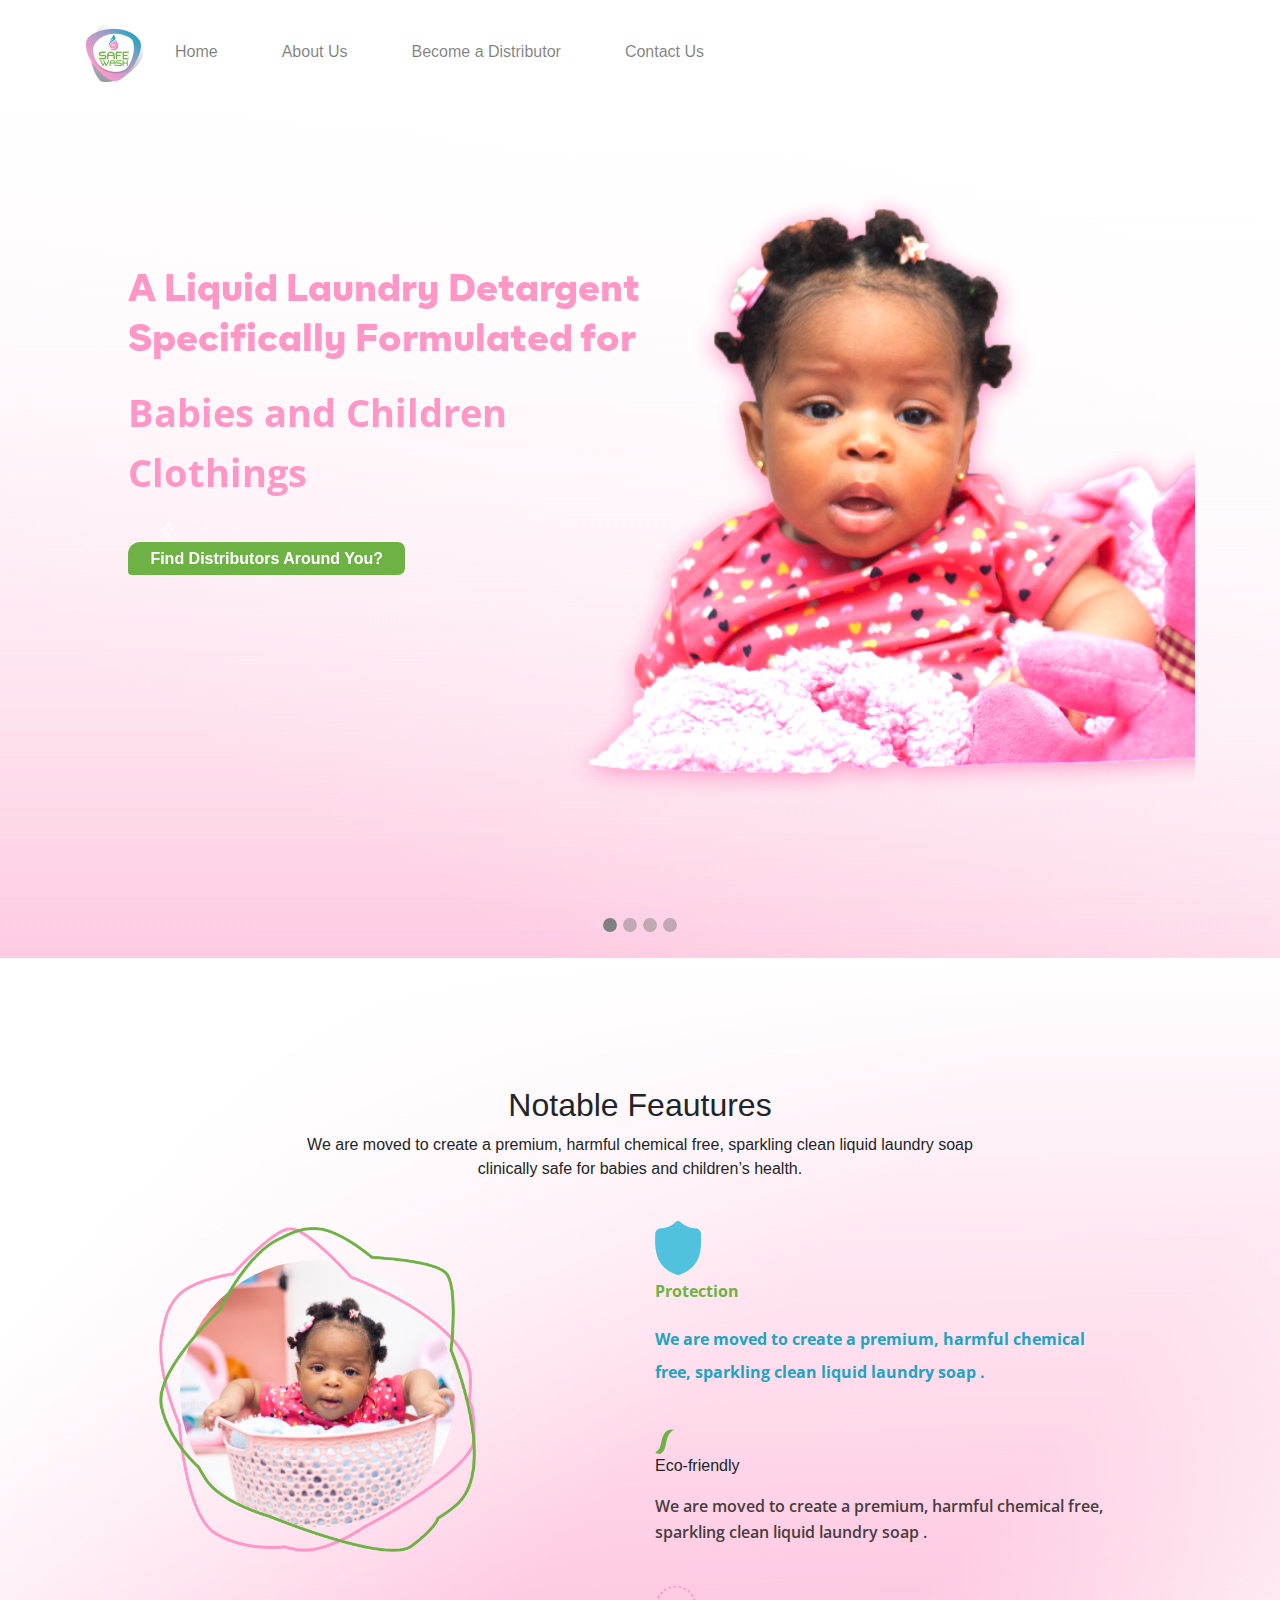
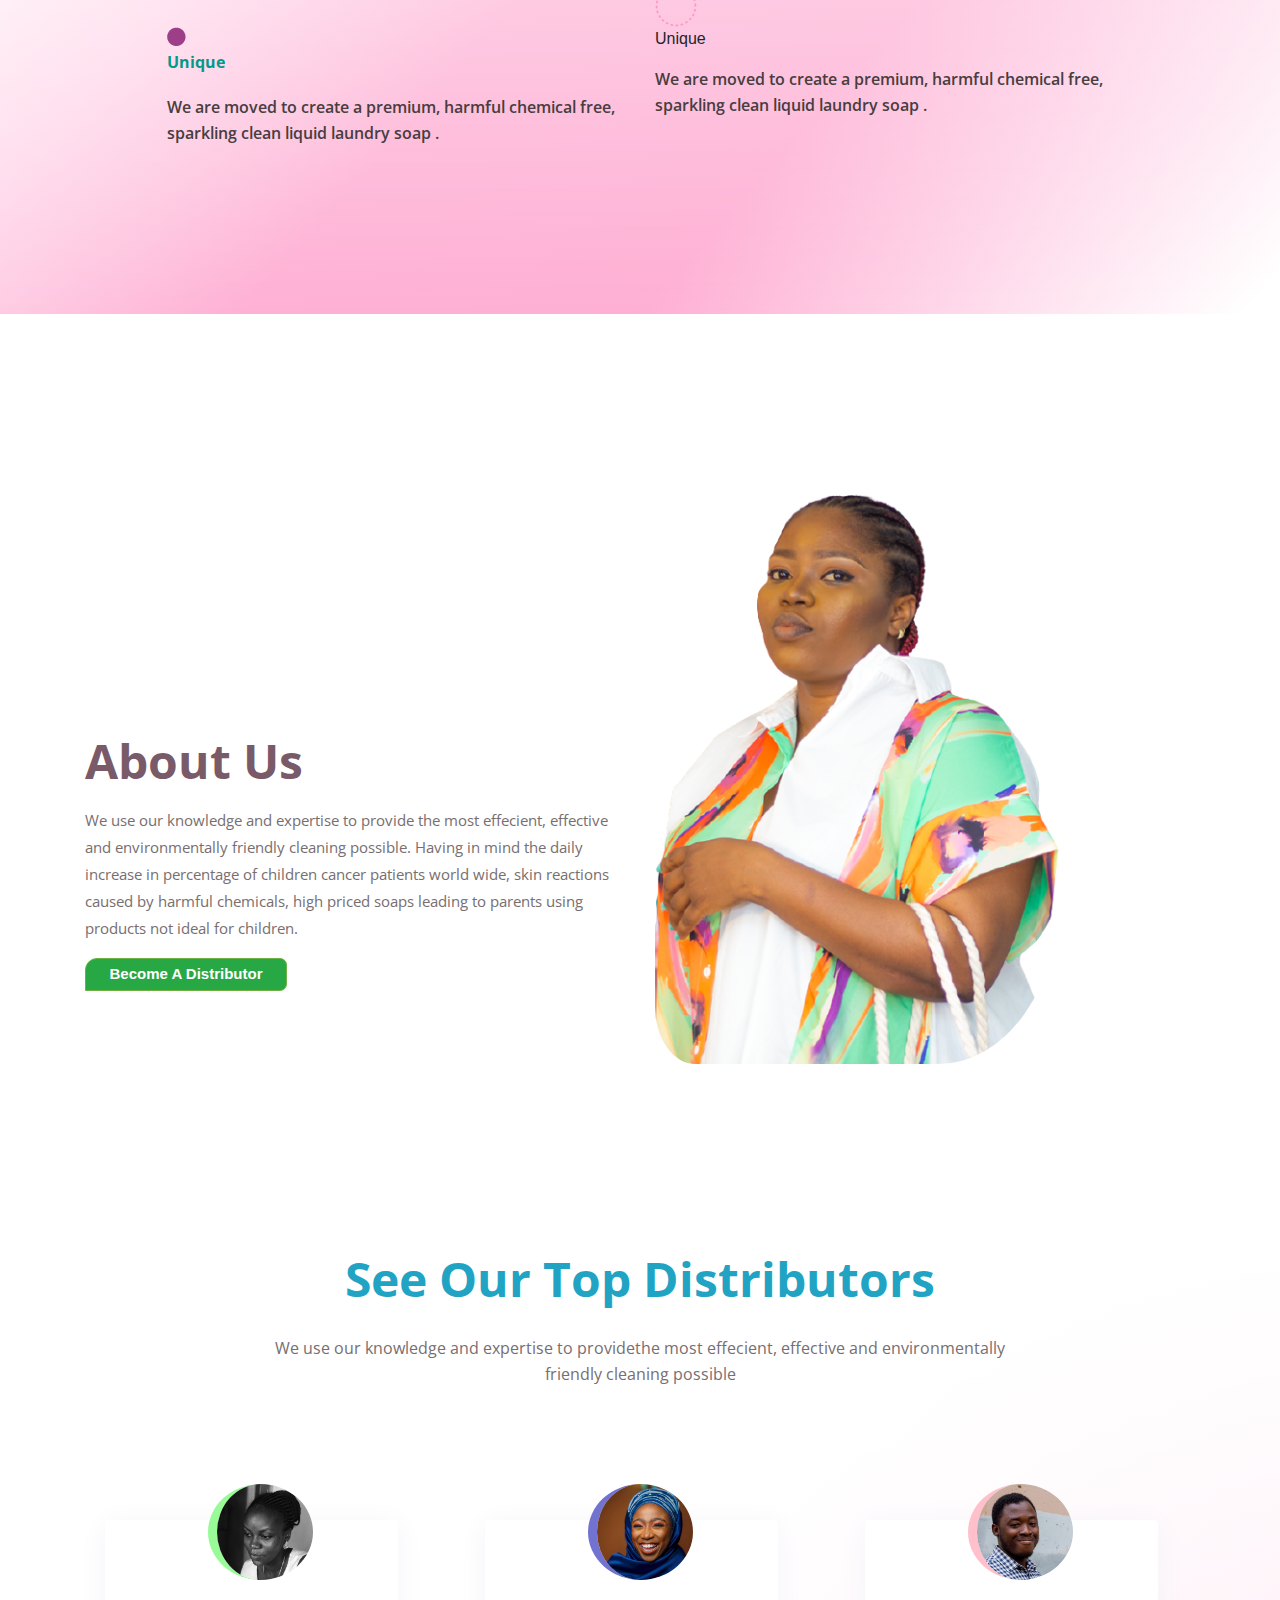
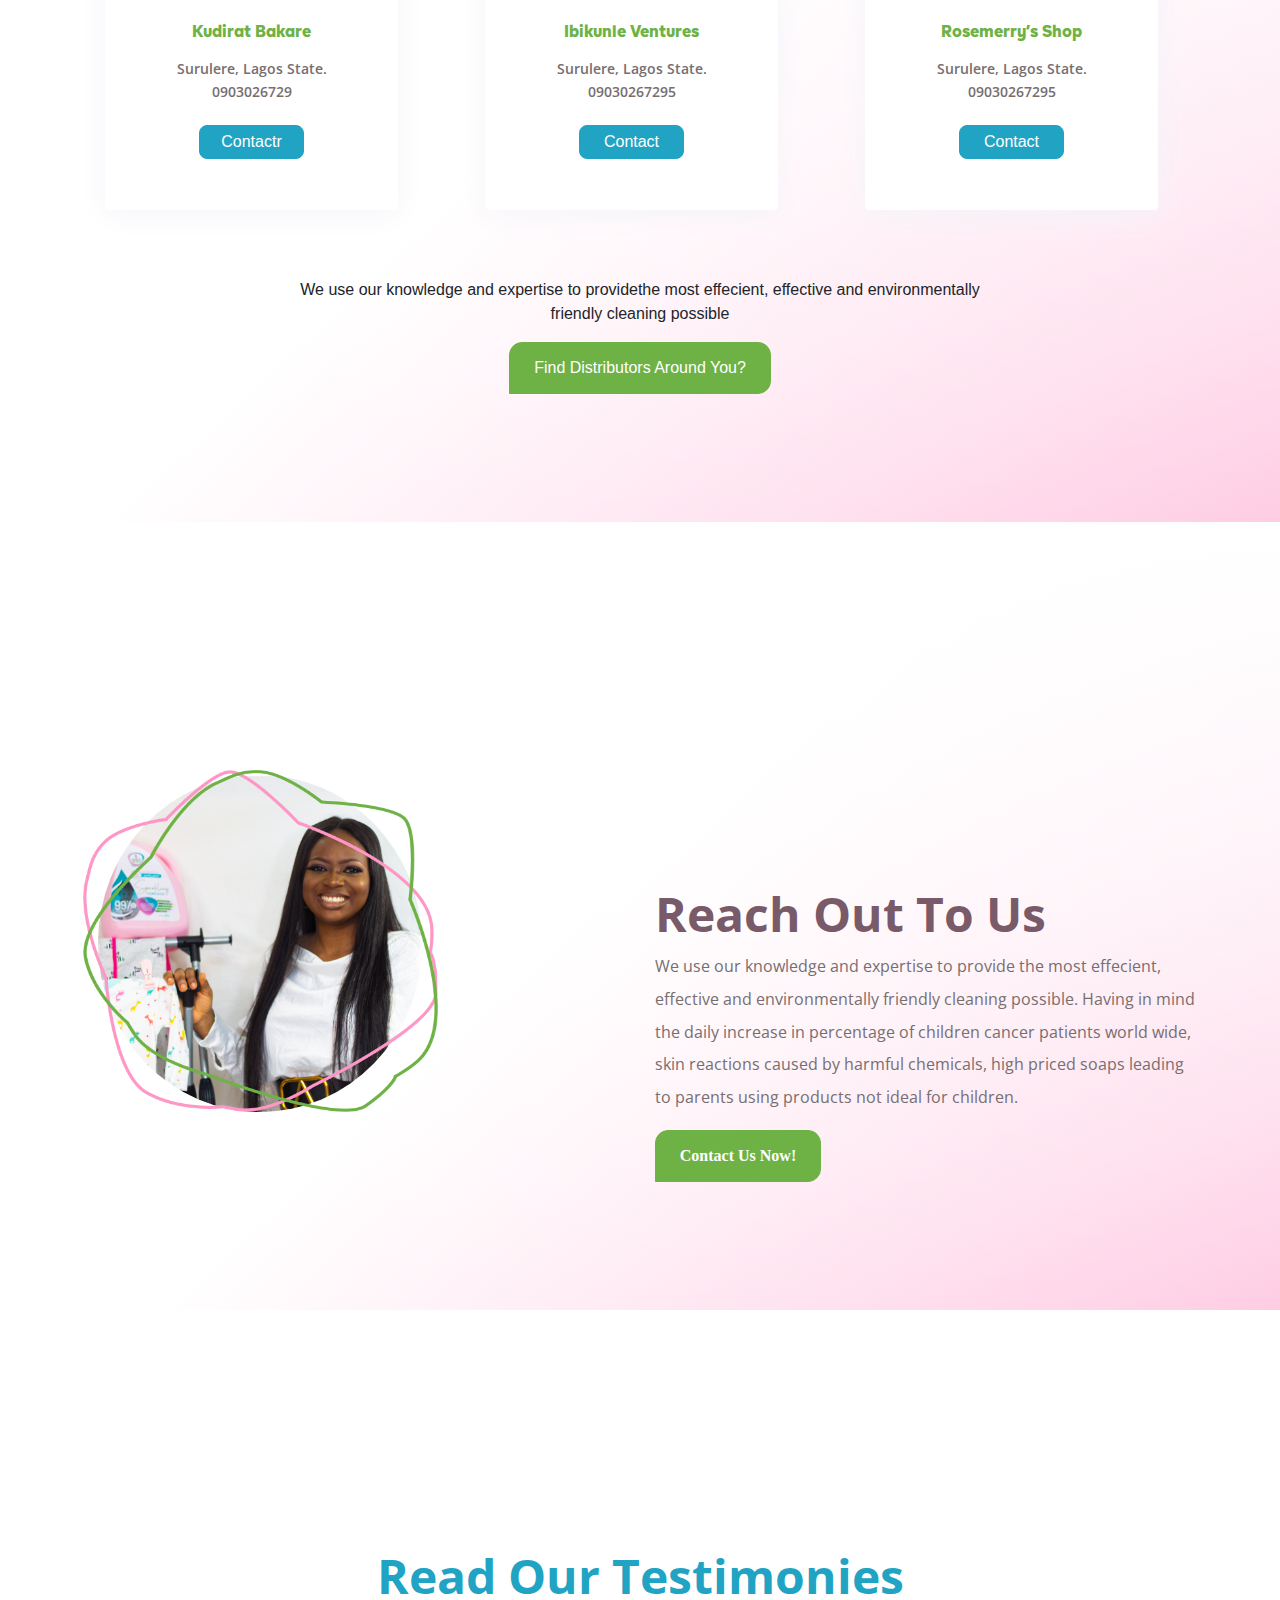
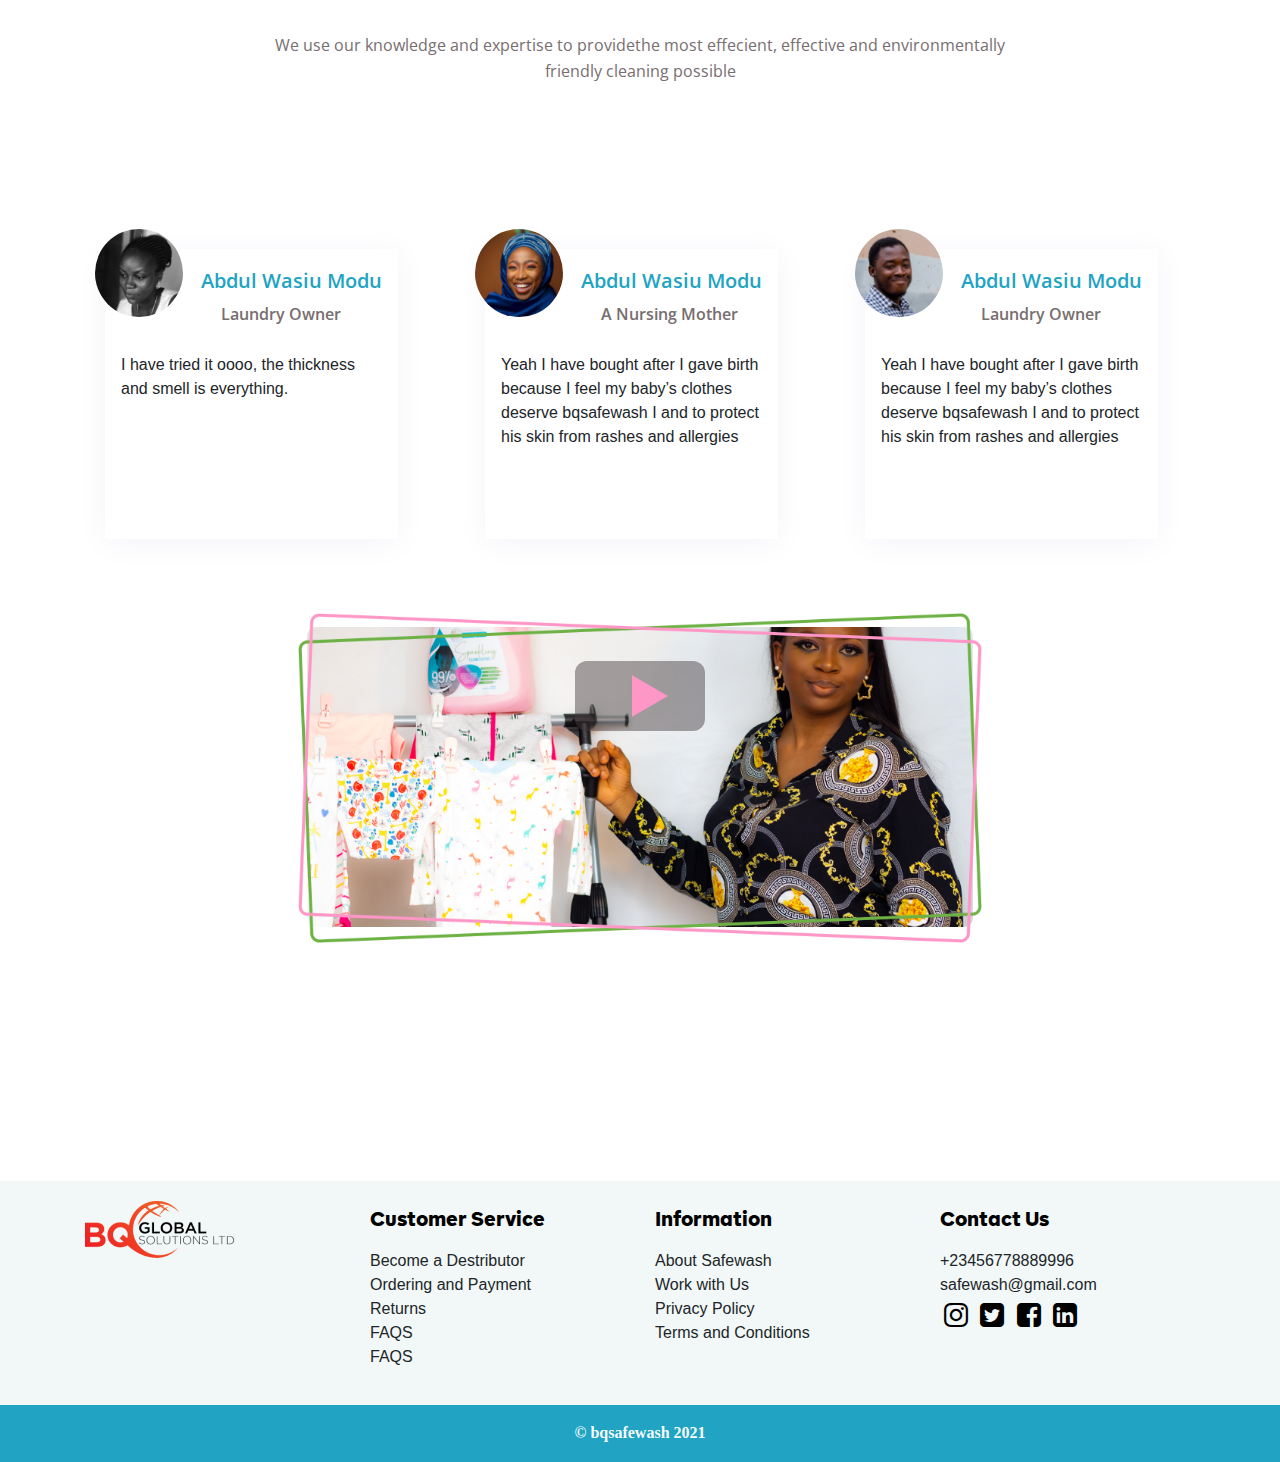
<file: index.html>
<!DOCTYPE html>
<html lang="en">

<head>
    <meta charset="UTF-8">
    <meta name="viewport" content="width=device-width, initial-scale=1.0">
    <meta http-equiv="X-UA-Compatible" content="ie=edge">
    <meta name="Description" content="Enter your description here" />
    <link rel="stylesheet" href="https://cdnjs.cloudflare.com/ajax/libs/twitter-bootstrap/4.6.0/css/bootstrap.min.css">
    <link rel="stylesheet" href="https://cdnjs.cloudflare.com/ajax/libs/font-awesome/5.15.2/css/all.min.css">

    <link rel="stylesheet" href="https://stackpath.bootstrapcdn.com/font-awesome/4.7.0/css/font-awesome.min.css"
        integrity="sha384-wvfXpqpZZVQGK6TAh5PVlGOfQNHSoD2xbE+QkPxCAFlNEevoEH3Sl0sibVcOQVnN" crossorigin="anonymous">

    <link rel="preconnect" href="https://fonts.gstatic.com">
    <link href="https://fonts.googleapis.com/css2?family=Open+Sans:wght@300&display=swap" rel="stylesheet">

    <link rel="stylesheet" href="style.css">
    <title>Safewash </title>
</head>

<body>

    <!-- MOBIL NAVBAR SECTION -->
    <span class="mobil-nav" stle="font-size:30px;cursor:pointer" onclick="openNav()">&#9776; </span>
    <a href=""><img class="mob-logo" src="./Image/logo.png" alt=""></a>
    <div id="myNav" class="overlay nav-mob">
        <a href="javascript:void(0)" class="closebtn" onclick="closeNav()">&times;</a>
        <div class="overlay-content">
            <a href="index.html" id="mob-nav-link">Home</a>
            <a href="#About us" id="mob-nav-link">About Us</a>
            <a href="Distributors-page.html" id="mob-nav-link">Become a Distributor</a>
            <a href="#contact" id="mob-nav-link">Contact</a>
        </div>
      </div>
      
      

    <section>
        <!-- NAVBAR SECTION -->
        <section class="navbar-desktop">

            <nav class="container navbar navbar-expand-lg navbar-light bg-ligh" id="nav">
                <a href="index.html"><img src="./Image/logo.png" alt=""></a>
                <button class="navbar-toggler" type="button" data-toggle="collapse" data-target="#navbarNav"
                    aria-controls="navbarNav" aria-expanded="false" aria-label="Toggle navigation">
                    <span class="navbar-toggler-icon"></span>
                </button>
                <div class="collapse navbar-collapse" id="navbarNav">
                    <ul class="navbar-nav">
                        <li class="nav-item">
                            <a class="nav-link m-4" href="index.html">Home </a>
                        </li>
                        <li class="nav-item">
                            <a class="nav-link m-4" href="#About us">About Us</a>
                        </li>
                        <li class="nav-item">
                            <a class="nav-link m-4" href="Distributors-page.html">Become a Distributor</a>
                        </li>
                        <li class="nav-item">
                            <a class="nav-link m-4" href="#contact">Contact Us</a>
                        </li>
                    </ul>
                </div>
            </nav>

   

            <div id="carouselExampleIndicators" class="carousel slide container" data-ride="carousel">
                <ol class="carousel-indicators">
                  <li data-target="#carouselExampleIndicators" data-slide-to="0" class="active dash"></li>
                  <li data-target="#carouselExampleIndicators" data-slide-to="1" class="dash"></li>
                  <li data-target="#carouselExampleIndicators" data-slide-to="2" class="dash"></li>
                  <li data-target="#carouselExampleIndicators" data-slide-to="3" class="dash"></li>
                </ol>
                <div class="carousel-inner">
                  <div class="carousel-item active">
                      <div class="row carousel-row">
                          <div class="col-md-6">
                            <p class="carousel-content-1">A Liquid Laundry Detargent
                                Specifically Formulated for </p>
                            <p class="item-content-1">Babies and Children Clothings</p>
                            <button type="button" class="btn btn-succ mt-4">Find Distributors Around
                                You?</button>
                          </div>

                          <div class="col-md-6">
                            <img class="baby-img" src="./Image/Baby.png" alt="" width="">  
                        </div>
                      </div>
                  </div>

                  <div class="carousel-item">
                      <div class="row carousel-row">
                          <div class="col-md-6">
                            <img class="big-img" src="./Image/big boy.png" alt="">
                          </div>

                          <div class="col-md-6">
                            <p class="carousel-content-2">Mild and Gentle On Your Baby’s Soft Skin </p>
                            <p class="item-content-2">Happy Fragrance</p>
                            <button type="button" class="btn- btn-succ mt-4">Find Distributors Around
                                You?</button>
                          </div>
                      </div>
                  </div>

                  <div class="carousel-item">
                      <div class="row carousel-row">
                          <div class="col-md-6">
                            <p class="carousel-content-3">Keeps Your Baby Smiling <br> All Day </p>
                            <p class="item-content-3">Zero Skin Irritations</p>
                            <button type="button" class="btn-n btn-succ mt-4">Find Distributors Around
                                You?</button>
                          </div>
                          <div class="col-md-6">
                            <img class="small-imag" src="./Image/small-girl.png" alt="" width="100%">
                          </div>
                      </div>
                  </div>

                </div>
                <a class="carousel-control-prev" href="#carouselExampleIndicators" role="button" data-slide="prev">
                  <span class="carousel-control-prev-icon" aria-hidden="true"></span>
                  <span class="sr-only">Previous</span>
                </a>
                <a class="carousel-control-next" href="#carouselExampleIndicators" role="button" data-slide="next">
                  <span class="carousel-control-next-icon" aria-hidden="true"></span>
                  <span class="sr-only">Next</span>
                </a>

                <a class="carousel-control-next" href="#carouselExampleIndicators" role="button" data-slide="next">
                    <span class="carousel-control-next-icon" aria-hidden="true"></span>
                    <span class="sr-only">Next</span>
                  </a>
              </div>

        <!-- <section class="carousel-sec">
                <div class="container p-5 ">
                    <div id="carouselExampleIndicators" class="carousel " data-ride="carousel">
                        <ol class="carousel-indicators">
                            <li data-target="#carouselExampleIndicators" data-slide-to="0" class="active dash"></li>
                            <li data-target="#carouselExampleIndicators" data-slide-to="1" class="dash"></li>
                            <li data-target="#carouselExampleIndicators" data-slide-to="2" class="dash"></li>
                            <li data-target="#carouselExampleIndicators" data-slide-to="4" class="dash"></li>
                        </ol>
                        <div class="carousel-inner ">
                            <div class="carousel-item active carousel-chid-1" style="background-color: white;">
                                <div class="row my-row-r ">
                                    <div class=" col-md-6">
                                        <p class="carousel-content-1">A Liquid Laundry Detargent
                                            Specifically Formulated for </p>
                                        <p class="item-content-1">Babies and Children Clothings</p>
                                        <button type="button" class="btn btn-succ mt-4">Find Distributors Around
                                            You?</button>
                                    </div>
                                    <div class="col-md-6">
                                        <img class="baby-img" src="./Image/Baby.png" alt="" width="">
                                    </div>
                                </div>
                            </div>

                            <div class="carousel-item  carousel-chid-2" style="background-color: white;">
                                <div class="row my-row-r">
                                    <div class=" col-md-6 p-">
                                        <img class="big-img" src="./Image/big boy.png" alt="">
                                    </div>
                                    <div class="baby- col-md-6">
                                        <p class="carousel-content-2">Mild and Gentle On Your Baby’s Soft Skin </p>
                                        <p class="item-content-2">Happy Fragrance</p>
                                        <button type="button" class="btn- btn-succ mt-4">Find Distributors Around
                                            You?</button>
                                    </div>
                                </div>
                            </div>

                            <div class="carousel-item  carousel-chid-3" style="background-color: white;">
                                <div class="row my-row-r">
                                    <div class=" col-md-6 p-5 pt-5">
                                        <p class="carousel-content-3">Keeps Your Baby Smiling <br> All Day </p>
                                        <p class="item-content-3">Zero Skin Irritations</p>
                                        <button type="button" class="btn-n btn-succ mt-4">Find Distributors Around
                                            You?</button>
                                    </div>
                                    <div class="col-md-6">
                                        <img class="small-imag" src="./Image/small-girl.png" alt="" width="113%">
                                    </div>
                                </div>
                            </div>
                        </div>

                         <div class="carousel-item  carousel-chid-4" style="background-color: white;">
                            <div class="row big-woman">
                                <div class="Liquid col-md-12 mt-5">
                                    <p class=" carousel-content-4">Remove 99% Food and <br> Tough Stains </p>
                                    <p class="item-content-4">Preserves Clothing Colors</p>
                                    <button type="button" class="btn-w btn-succe">Become A Distributors</button>

                                </div>
                            </div>
                        </div>
                    </div>

                    <a class="carousel-control-prev" href="#carouselExampleIndicators" role="button" data-slide="prev">
                        <span class="carousel-control-prev-icon" aria-hidden="true"></span>
                        <span class="sr-only">Previous</span>
                    </a>
                    <a class="carousel-control-next" href="#carouselExampleIndicators" role="button" data-slide="next">
                        <span class="carousel-control-next-icon" aria-hidden="true"></span>
                        <span class="sr-only">Next</span>
                    </a>
                </div>
                </div>
            </section>  -->
        </section> 



        <!-- MAIN SECTION -->
        <section class="main-section">
            <div class="container">
                <h2 class="text-center">Notable Feautures</h2>
                <p class="main-section-content-1 text-center">We are moved to create a premium, harmful chemical free, sparkling clean
                    liquid
                    laundry soap <br>
                    clinically safe for babies and children’s health.</p>

                <div class="row my-row-r p-4">
                    <div class="col-md-6">
                        <img class="baby-2" src="./Image/baby2.png" alt="">
                        <img class="victor-13 p-" src="./Image/Vector 13.png" alt="">
                        <img class="victor-13 p-" src="./Image/Vector 14.png" alt="">

                        <div class="vecto1 ">
                            <img class="v mt-5" src="./Image/Vecto1.png" alt="">
                            <p class=" main-section-content-2">Unique</p>
                            <p class="move-1">We are moved to create a premium, harmful chemical free, sparkling clean
                                liquid laundry soap .</p>
                        </div>

                    </div>
                    <div class="col-md-6">
                        <img class="victor5" src="./Image/victor5.png" alt="">
                        <p class=" main-section-content-3">Protection</p>
                        <p class="main-section-content-4">We are moved to create a premium, harmful chemical free, sparkling clean
                            liquid
                            laundry soap .</p>


                        <img class="mt-4" src="./Image/Vect2.png" alt="">
                        <p class="main-section-content-5">Eco-friendly</p>
                        <p class="move-1 ">We are moved to create a premium, harmful chemical free, sparkling clean
                            liquid
                            laundry soap .</p>

                        <img class="mt-4" src="./Image/Vec.png" alt="">
                        <p class="main-section-content-6">Unique</p>
                        <p class="move-1">We are moved to create a premium, harmful chemical free, sparkling clean
                            liquid
                            laundry soap .</p>

                    </div>
                </div>
            </div>
        </section>


        <!--ABOUT US MAIN SECTION -->
        <section class="About-us-sec" id="About us">
            <div class="container">
                <div class="row my-row-r ">
                    <div class="col-md-6 about-content-col">
                        <h2 class="about-content">About Us</h2>
                        <p class=" about-content-2">We use our knowledge and expertise to provide the most effecient, effective and
                            environmentally
                            friendly cleaning possible. Having in mind the daily increase in percentage of children
                            cancer
                            patients world wide, skin reactions caused by harmful chemicals, high priced soaps leading
                            to
                            parents using products not ideal for children.</p>
                        <button type="button" class="btn-2 btn-success">Become A Distributor</button>
                    </div>
                    <div class="col-md-6">
                        <img class="mama w-75 h-100" src="./Image/mama-removebg.png" alt="">
                    </div>
                </div>
            </div>
        </section>
        <!-- Distributors-MAIN SECTION -->
        <section class="profel-SECTION" id="contact">
            <div class="container">
                <h2 class="distributtor-content mt-5">See Our Top Distributors</h2>
                <p class="distributtor-content-2">We use our knowledge and expertise to providethe most effecient, effective and
                    environmentally <br>
                    friendly cleaning possible</p>
                <div class="row my-row-">

                    <div class="col-md-4 text-center">
                        <img class="profel-1" src="./Image/profel-1.png" alt="" width="30%"
                            style="position:relative; top: 80px;">
                        <div class="anisha text-center p-3 rounded">
                            <h6 class=" distributtor-content-3">Kudirat Bakare</h6>
                            <p class=" distributtor-content-4">Surulere, Lagos State. <br>
                                0903026729</p>
                            <button type="button" class="btn-3 btn-info">Contactr</button>
                        </div>
                    </div>

                    <div class="col-md-4 text-center">
                        <img class="profel-2" src="./Image/profel-2.png" alt="" width="30%"
                            style="position:relative; top: 80px;">
                        <div class="anisha text-center p-3 rounded">
                            <h6 class=" distributtor-content-3">Ibikunle Ventures</h6>
                            <p class="  distributtor-content-4">Surulere, Lagos State. <br>
                                09030267295</p>
                            <button type="button" class="btn-3 btn-info">Contact</button>
                        </div>
                    </div>

                    <div class="col-md-4 text-center">
                        <img class="profel-3" src="./Image/profel-3.png" alt="" width="30%"
                            style="position:relative; top: 80px;">
                        <div class="anisha text-center p-3 rounded">
                            <h6 class=" distributtor-content-3">Rosemerry’s Shop</h6>
                            <p class=" distributtor-content-4 ">Surulere, Lagos State. <br>
                                09030267295</p>
                            <button type="button" class="btn-3 btn-info">Contact</button>
                        </div>
                    </div>

                    <div class="col text-center mt-5 ">
                        <p class="distributtor-content-5">We use our knowledge and expertise to providethe most effecient, effective and
                            environmentally <br>
                            friendly cleaning possible</p>
                        <button type="button" class="btn-4 btn-success">Find Distributors Around You?</button>

                    </div>
                </div>
        </section>

        <!-- REACH OUT SECTION -->
        <section class="reach">
            <div class="container">
                <div class="row my-row-r mt-3">
                    <div class="col-md-6 be">
                        <img class="baby1" src="./Image/beauty.png" alt="">
                        <img class="victor-10 p-2" src="./Image/Vector 13.png" alt="">
                        <img class="victor-10 p-2" src="./Image/Vector 14.png" alt="">

                    </div>
                    <div class="col-md-6">
                        <h2 class="reach-out-content">Reach Out To Us</h2>
                        <p class="reach-out-content-2">We use our knowledge and expertise to provide the most effecient, effective
                            and
                            environmentally friendly cleaning possible. Having in mind the daily increase in percentage
                            of children cancer patients world wide, skin reactions caused by harmful chemicals, high
                            priced soaps leading to parents using products not ideal for children.</p>

                        <button type="button" class="btn-5 btn-success">Contact Us Now!</button>

                    </div>
                </div>
            </div>
        </section>

        <!-- TESTIMONIES SECTION -->
        <section class="Testimonies-sec">
            <div class="container">
                <h2 class="Testimonies-content">Read Our Testimonies</h2>
                <p class="Testimonies-content-2">We use our knowledge and expertise to providethe most effecient, effective and
                    environmentally <br>
                    friendly cleaning possible</p>
                <div class="row my-row-r mt-5 pt-5">
                    <div class="col-md-4 pt-5">
                        <div class="anish">
                            <div class="float-right mr-3 mt-3">
                                <p class=" prof-name">Abdul Wasiu Modu <br> <span class="owner">Laundry Owner</span></p>
                            </div>
                            <img class="prof-img" src="./Image/profel-1.png" alt="" width="30%">

                            <p class="p-3 Testimonies-content-3"> I have tried it oooo, the thickness and smell is everything.</p>
                        </div>
                    </div>


                    <div class="col-md-4 pt-5">
                        <div class="anish">
                            <div class="float-right mr-3 mt-3">
                                <p class="  prof-name">Abdul Wasiu Modu <br> <span class="owner">A Nursing Mother</span></p>
                            </div>
                            <img class="prof-img" src="./Image/profel-2.png" alt="" width="30%">
                            <p class="p-3 Testimonies-content-3">Yeah I have bought after I gave birth because I feel my baby’s
                                clothes deserve bqsafewash
                                I and to protect his skin from rashes and allergies</p>
                        </div>
                    </div>

                    <div class="col-md-4 pt-5">
                        <div class="anish">
                            <div class="float-right mr-3 mt-3">
                                <p class=" prof-name">Abdul Wasiu Modu <br> <span class="owner">Laundry Owner</span></p>
                            </div>
                            <img class="prof-img" src="./Image/profel-3.png" alt="" width="30%">
                            <p class="p-3 Testimonies-content-3">Yeah I have bought after I gave birth because I feel my baby’s
                                clothes deserve bqsafewash
                                I and to protect his skin from rashes and allergies</p>
                        </div>
                    </div>

                    <div class="col-md-12 mt-5 rectangle">
                        <img class="Rectangle-img" src="./Image/Rectangle 37.png" alt="" width="60%" height="100%">
                        <img class="victor " src="./Image/Rectangle 38.png" alt="" width="60%" height="110%">
                        <img class="victor " src="./Image/Rectangle 39.png" alt="" width="60%" height="110%">

                    </div>
                    <div class="vidoe-button">
                        <img class="vidoe-center" src="./Image/vidoe-buttom.png" alt="">
                    </div>
                </div>

            </div>
        </section>

        <!-- FOOTER SECTOIN -->

      
        <section class="footer-section-bg">
            <div class="box container">
                <div class="row">
                    <div class="col">
                        <div class="row jona">
                            <div class="col-md-6 aa">
                                <img src="./Image/logo-2.png" alt="">
                            </div>
                            <div class="col-md-6">
                                <h2 class="information">Customer Service</h2>
                                <ul>
                                    <li>Become a Destributor</li>
                                    <li>Ordering and Payment</li>
                                    <li>Returns</li>
                                    <li>FAQS</li>
                                    <li>FAQS</li>
                                </ul>
                            </div>

                        </div>
                    </div>

                    <div class="col">
                        <div class="row">
                            <div class="col-md-6">
                                <h2 class="information">Information</h2>
                                <ul>
                                    <li>About Safewash</li>
                                    <li>Work with Us</li>
                                    <li>Privacy Policy</li>
                                    <li>Terms and Conditions</li>
                                </ul>
                            </div>
                            <div class="col-md-6">
                                <h2 class="information">Contact Us</h2>
                                <ul>
                                    <li>+23456778889996</li>
                                    <li>safewash@gmail.com</li>
                                    <a class="social" href="#"><i class=" m-1 fa fa-instagram"
                                            aria-hidden="true"></i></a>
                                    <a class="social" href="#"><i class=" m-1 fa fa-twitter-square"
                                            aria-hidden="true"></i></a>
                                    <a class="social" href="#"><i class=" m-1 fa fa-facebook-square"
                                            aria-hidden="true"></i></a>
                                    <a class="social" href="#"><i class=" m-1 fa fa-linkedin-square"
                                            aria-hidden="true"></i></a>
                                </ul>
                            </div>
                        </div>
                    </div>
                </div>
            </div>

        </section>

        <section class="footer-section-sm">
            <div class="box container">
                <div class="row">
                    <div class="col">
                        <div class="row jona">
                            <div class="col-md-6">
                                <h2 class="information">Customer Service</h2>
                                <ul>
                                    <li>Become a Destributor</li>
                                    <li>Ordering and Payment</li>
                                    <li>Returns</li>
                                    <li>FAQS</li>
                                    <li>FAQS</li>
                                </ul>
                            </div>
                            <div class="col-md-6">
                                <h2 class="information">Contact Us</h2>
                                <ul>
                                    <li>+23456778889996</li>
                                    <li>safewash@gmail.com</li>
                                    <a class="social" href="#"><i class=" m-1 fa fa-instagram"
                                            aria-hidden="true"></i></a>
                                    <a class="social" href="#"><i class=" m-1 fa fa-twitter-square"
                                            aria-hidden="true"></i></a>
                                    <a class="social" href="#"><i class=" m-1 fa fa-facebook-square"
                                            aria-hidden="true"></i></a>
                                    <a class="social" href="#"><i class=" m-1 fa fa-linkedin-square"
                                            aria-hidden="true"></i></a>
                                </ul>
                            </div>

                        </div>
                    </div>

                    <div class="col">
                        <div class="row">
                            <div class="col-md-6">
                                <h2 class="information">Information</h2>
                                <ul>
                                    <li>About Safewash</li>
                                    <li>Work with Us</li>
                                    <li>Privacy Policy</li>
                                    <li>Terms and Conditions</li>
                                </ul>
                            </div>
                            <div class="col-md-6">
                                <img src="./Image/logo-2.png" alt="">
                            </div>
                        </div>
                    </div>
                </div>
            </div>

        </section>

        <section style="background: #21A4C4; padding-bottom: 1px;">
            <p class="copyright text-center pt-3">&copy; bqsafewash 2021</p>
        </section>

    </section>


    <script src="nav.js"></script>

    <script src="https://cdnjs.cloudflare.com/ajax/libs/jquery/3.5.1/jquery.slim.min.js"></script>
    <script src="https://cdnjs.cloudflare.com/ajax/libs/popper.js/1.16.1/umd/popper.min.js"></script>
    <script src="https://cdnjs.cloudflare.com/ajax/libs/twitter-bootstrap/4.6.0/js/bootstrap.min.js"></script>
</body>

</html>
</file>
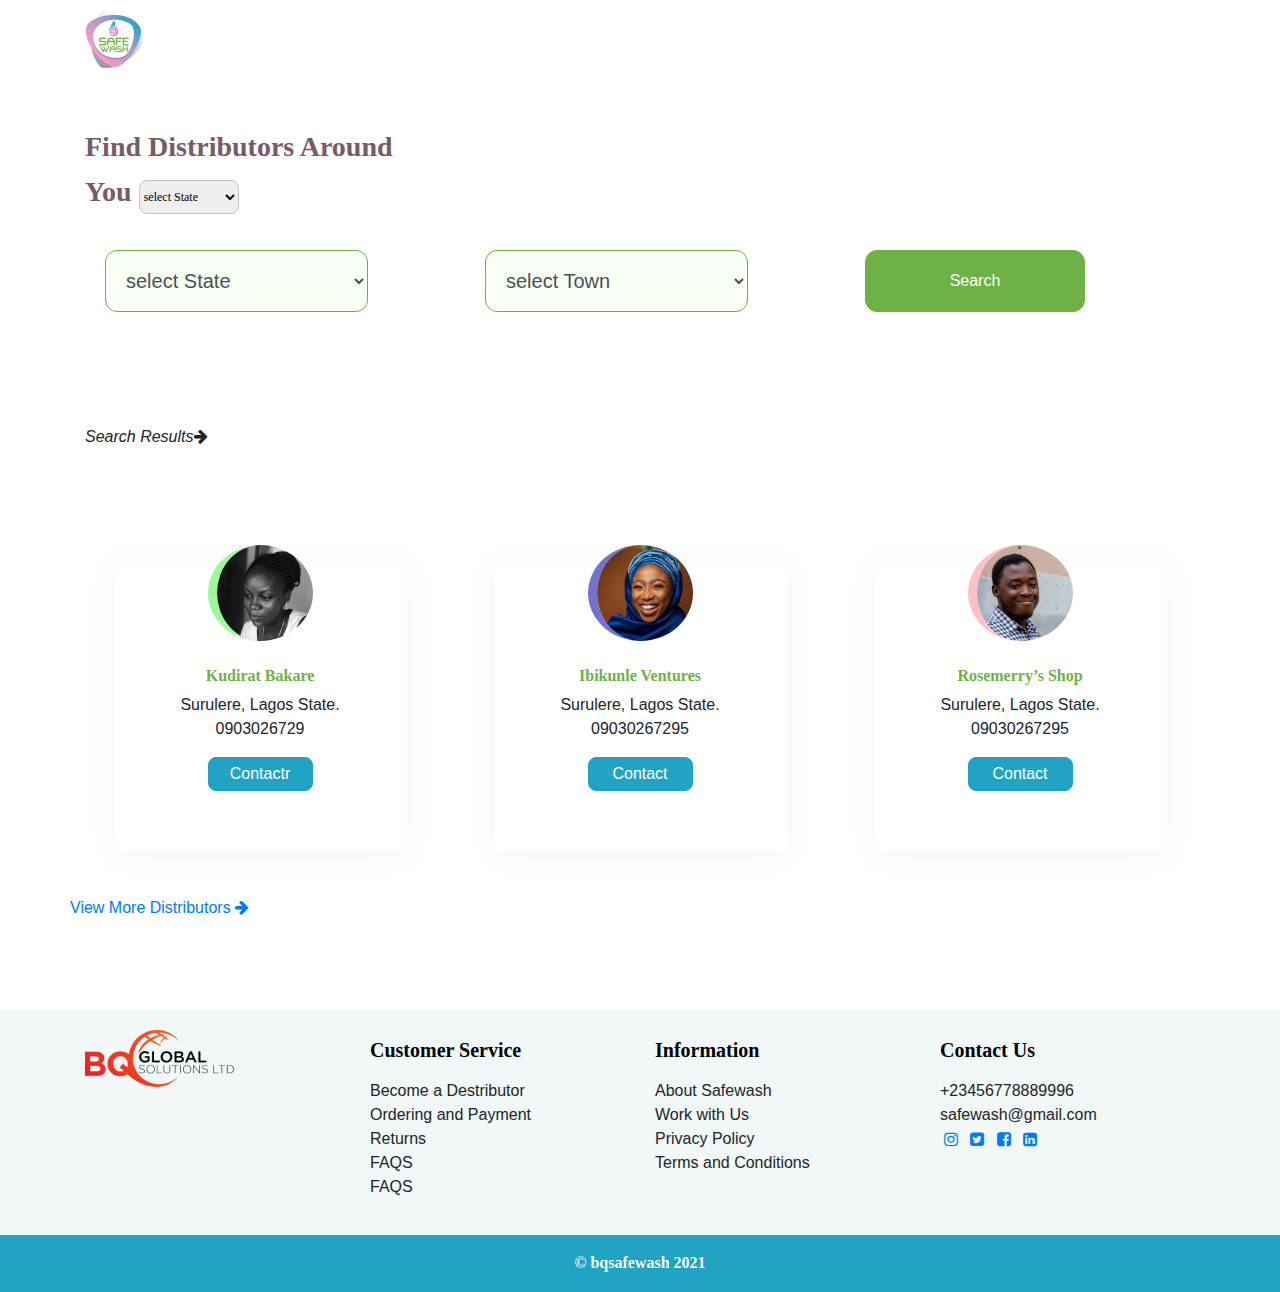
<file: Distributor-sort.html>
<!DOCTYPE html>
<html lang="en">

<head>
    <meta charset="UTF-8">
    <meta name="viewport" content="width=device-width, initial-scale=1.0">
    <meta http-equiv="X-UA-Compatible" content="ie=edge">
    <meta name="Description" content="Enter your description here" />
    <link rel="stylesheet" href="https://cdnjs.cloudflare.com/ajax/libs/twitter-bootstrap/4.6.0/css/bootstrap.min.css">
    <link rel="stylesheet" href="https://cdnjs.cloudflare.com/ajax/libs/font-awesome/5.15.2/css/all.min.css">

    <link rel="stylesheet" href="https://stackpath.bootstrapcdn.com/font-awesome/4.7.0/css/font-awesome.min.css"
        integrity="sha384-wvfXpqpZZVQGK6TAh5PVlGOfQNHSoD2xbE+QkPxCAFlNEevoEH3Sl0sibVcOQVnN" crossorigin="anonymous">

    <link rel="preconnect" href="https://fonts.gstatic.com">
    <link href="https://fonts.googleapis.com/css2?family=Open+Sans:wght@300&display=swap" rel="stylesheet">

    <link rel="stylesheet" href="john.css">

    <title>Safewash</title>
</head>

<body>

    <!-- MOBIL NAVBAR SECTION -->
    <section>
        <span class="mobil-nav" onclick="openNav()">&#9776; </span>
        <a href="index.html">
            <img class="ml-3 mob-logo" src="./Image/logo.png" alt="">
        </a>
        <div id="myNav" class="overlay ">
            <a href="javascript:void(0)" class="closebtn" onclick="closeNav()">&times;</a>
            <div class="overlay-content">
                <a href="index.html">Home</a>
                <a href="#About us">About Us</a>
                <a href="Distributors-page.html">Become a Distributor</a>
                <a href="#contact">Contact</a>
            </div>
        </div>



    </section>



    <section class="nav-sec">
        <nav class="container navbar navbar-expand-lg navbar-light bg-ligh" id="nav">
            <a href="index.html">
                <img src="./Image/logo.png" alt="">
            </a>
        </nav>

        <!-- input section -->

        <section>

            <div class="container mt-5">
                <p class=" Distributors-">Find Distributors Around <br> You <span>
                        <select class="form-control-  form-control-">
                            <option>select State</option>
                            <option>select State</option>
                            <option>select State</option>
                            <option>select State</option>
                        </select>
                    </span></p>

                <div class="row my-row">
                    <div class="col-md-4 my-col">
                        <select class="form-control  form-control-lg w-75">
                            <option>select State</option>
                            <option>select State</option>
                            <option>select State</option>
                            <option>select State</option>
                        </select>
                    </div>
                    <div class="col-md-4  my-col">
                        <select class="form-control  form-control-lg w-75">
                            <option>select Town</option>
                            <option>select Town</option>
                            <option>select Town</option>
                            <option>select Town</option>
                        </select>
                    </div>

                    <div class="col-md-4  my-col-b">
                        <button type="button" class="btn btn-su">Search</button>
                    </div>
                </div>

            </div>

            <div class="container mt-5 Results">
                <p><i>Search Results</i><i class="fa fa-arrow-right mt-5" aria-hidden="true"></i>
                </p>
            </div>


            <section class="profel-SECTION">
                <div class="container mb-5">
                    <div class="row Distributors">
                        <div class="col-md-4 text-center">
                            <img class="profel-1" src="./Image/profel-1.png" alt="" width="30%"
                                style="position:relative; top: 80px;">
                            <div class="anisha text-center p-3 rounded">
                                <h6 class="Bakare">Kudirat Bakare</h6>
                                <p class="Kudirat">Surulere, Lagos State. <br>
                                    0903026729</p>
                                <button type="button" class="btn-3 btn-info">Contactr</button>
                            </div>
                        </div>

                        <div class="col-md-4 text-center">
                            <img class="profel-2" src="./Image/profel-2.png" alt="" width="30%"
                                style="position:relative; top: 80px;">
                            <div class="anisha text-center p-3 rounded">
                                <h6 class="Bakare">Ibikunle Ventures</h6>
                                <p class="Kudirat">Surulere, Lagos State. <br>
                                    09030267295</p>
                                <button type="button" class="btn-3 btn-info">Contact</button>
                            </div>
                        </div>

                        <div class="col-md-4 text-center">
                            <img class="profel-3" src="./Image/profel-3.png" alt="" width="30%"
                                style="position:relative; top: 80px;">
                            <div class="anisha text-center p-3 rounded">
                                <h6 class="Bakare">Rosemerry’s Shop</h6>
                                <p class="Kudirat ">Surulere, Lagos State. <br>
                                    09030267295</p>
                                <button type="button" class="btn-3 btn-info">Contact</button>
                            </div>
                        </div>

                        <!-- <div class="col text-center mt-5">
                                <p>We use our knowledge and expertise to providethe most effecient, effective and
                                    environmentally <br>
                                    friendly cleaning possible</p>
                                <button type="button" class="btn-4 btn-success">Find Distributors Around You?</button>
    
                            </div>
                        </div> -->
                        <a href="Distributors-page.html" class="arrow">View More Distributors <i class="fa fa-arrow-right mt-5"
                                aria-hidden="true"></i></a>
                    </div>
            </section>




            <!-- FOOTER SECTOIN -->
            <section class="footer-section-bg">
                <div class="box container">
                    <div class="row">
                        <div class="col">
                            <div class="row jona">
                                <div class="col-md-6 aa">
                                    <img src="./Image/logo-2.png" alt="">
                                </div>
                                <div class="col-md-6">
                                    <h2 class="information">Customer Service</h2>
                                    <ul>
                                        <li>Become a Destributor</li>
                                        <li>Ordering and Payment</li>
                                        <li>Returns</li>
                                        <li>FAQS</li>
                                        <li>FAQS</li>
                                    </ul>
                                </div>

                            </div>
                        </div>

                        <div class="col">
                            <div class="row">
                                <div class="col-md-6">
                                    <h2 class="information">Information</h2>
                                    <ul>
                                        <li>About Safewash</li>
                                        <li>Work with Us</li>
                                        <li>Privacy Policy</li>
                                        <li>Terms and Conditions</li>
                                    </ul>
                                </div>
                                <div class="col-md-6">
                                    <h2 class="information">Contact Us</h2>
                                    <ul>
                                        <li>+23456778889996</li>
                                        <li>safewash@gmail.com</li>
                                        <a class="social" href="#"><i class=" m-1 fa fa-instagram"
                                                aria-hidden="true"></i></a>
                                        <a class="social" href="#"><i class=" m-1 fa fa-twitter-square"
                                                aria-hidden="true"></i></a>
                                        <a class="social" href="#"><i class=" m-1 fa fa-facebook-square"
                                                aria-hidden="true"></i></a>
                                        <a class="social" href="#"><i class=" m-1 fa fa-linkedin-square"
                                                aria-hidden="true"></i></a>
                                    </ul>
                                </div>
                            </div>
                        </div>
                    </div>
                </div>

            </section>

            <section class="footer-section-sm">
                <div class="box container">
                    <div class="row">
                        <div class="col">
                            <div class="row jona">
                                <div class="col-md-6">
                                    <h2 class="information">Customer Service</h2>
                                    <ul>
                                        <li>Become a Destributor</li>
                                        <li>Ordering and Payment</li>
                                        <li>Returns</li>
                                        <li>FAQS</li>
                                        <li>FAQS</li>
                                    </ul>
                                </div>
                                <div class="col-md-6">
                                    <h2 class="information">Contact Us</h2>
                                    <ul>
                                        <li>+23456778889996</li>
                                        <li>safewash@gmail.com</li>
                                        <a class="social" href="#"><i class=" m-1 fa fa-instagram"
                                                aria-hidden="true"></i></a>
                                        <a class="social" href="#"><i class=" m-1 fa fa-twitter-square"
                                                aria-hidden="true"></i></a>
                                        <a class="social" href="#"><i class=" m-1 fa fa-facebook-square"
                                                aria-hidden="true"></i></a>
                                        <a class="social" href="#"><i class=" m-1 fa fa-linkedin-square"
                                                aria-hidden="true"></i></a>
                                    </ul>
                                </div>

                            </div>
                        </div>

                        <div class="col">
                            <div class="row">
                                <div class="col-md-6">
                                    <h2 class="information">Information</h2>
                                    <ul>
                                        <li>About Safewash</li>
                                        <li>Work with Us</li>
                                        <li>Privacy Policy</li>
                                        <li>Terms and Conditions</li>
                                    </ul>
                                </div>
                                <div class="col-md-6">
                                    <img src="./Image/logo-2.png" alt="">
                                </div>
                            </div>
                        </div>
                    </div>
                </div>

            </section>

            <section style="background: #21A4C4; padding-bottom: 1px;">
                <p class="copyright text-center pt-3">&copy; bqsafewash 2021</p>
            </section>

        </section>


        <script src="nav.js"></script>
    </section>
    <script src="https://cdnjs.cloudflare.com/ajax/libs/jquery/3.5.1/jquery.slim.min.js"></script>
    <script src="https://cdnjs.cloudflare.com/ajax/libs/popper.js/1.16.1/umd/popper.min.js"></script>
    <script src="https://cdnjs.cloudflare.com/ajax/libs/twitter-bootstrap/4.6.0/js/bootstrap.min.js"></script>
</body>
</file>
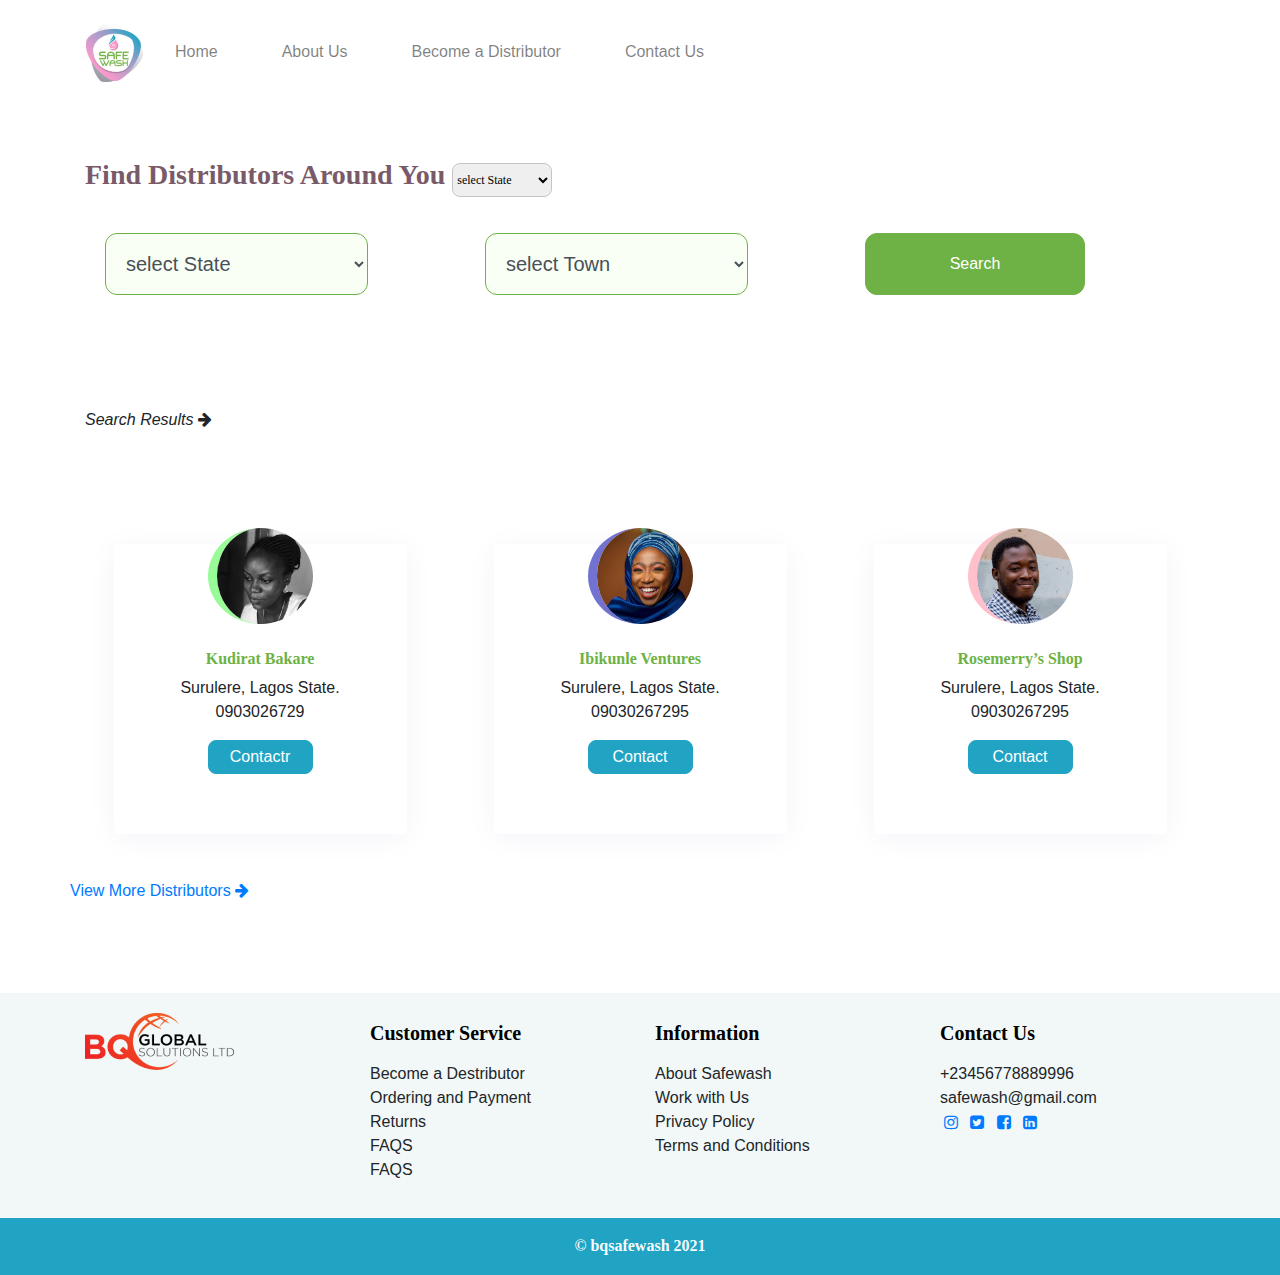
<file: Distributors-page.html>
<!DOCTYPE html>
<html lang="en">

<head>
    <meta charset="UTF-8">
    <meta name="viewport" content="width=device-width, initial-scale=1.0">
    <meta http-equiv="X-UA-Compatible" content="ie=edge">
    <meta name="Description" content="Enter your description here" />
    <link rel="stylesheet" href="https://cdnjs.cloudflare.com/ajax/libs/twitter-bootstrap/4.6.0/css/bootstrap.min.css">
    <link rel="stylesheet" href="https://cdnjs.cloudflare.com/ajax/libs/font-awesome/5.15.2/css/all.min.css">

    <link rel="stylesheet" href="https://stackpath.bootstrapcdn.com/font-awesome/4.7.0/css/font-awesome.min.css"
        integrity="sha384-wvfXpqpZZVQGK6TAh5PVlGOfQNHSoD2xbE+QkPxCAFlNEevoEH3Sl0sibVcOQVnN" crossorigin="anonymous">

    <link rel="preconnect" href="https://fonts.gstatic.com">
    <link href="https://fonts.googleapis.com/css2?family=Open+Sans:wght@300&display=swap" rel="stylesheet">

    <link rel="stylesheet" href="john.css">
    <title>Safewash</title>
</head>

<body>

    <!-- MOBIL NAVBAR SECTION -->
    <span class="mobil-nav" stle="font-size:30px;cursor:pointer" onclick="openNav()">&#9776; </span>
    <a href="index.html"><img class="mob-logo" src="./Image/logo.png" alt=""></a>
    <div id="myNav" class="overlay nav-mob">
        <a href="javascript:void(0)" class="closebtn" onclick="closeNav()">&times;</a>
        <div class="overlay-content">
            <a href="index.html">Home</a>
            <a href="#About us">About Us</a>
            <a href="Distributors-page.html">Become a Distributor</a>
            <a href="#contact">Contact</a>
        </div>
    </div>

    <section class="nav-sec">
        <nav class="container navbar navbar-expand-lg navbar-light bg-ligh" id="nav">
            <img src="./Image/logo.png" alt="">
            <button class="navbar-toggler" type="button" data-toggle="collapse" data-target="#navbarNav"
                aria-controls="navbarNav" aria-expanded="false" aria-label="Toggle navigation">
                <span class="navbar-toggler-icon"></span>
            </button>
            <div class="collapse navbar-collapse" id="navbarNav">
                <ul class="navbar-nav">
                    <li class="nav-item">
                        <a class="nav-link m-4" href="index.html">Home </a>
                    </li>
                    <li class="nav-item">
                        <a class="nav-link m-4" href="About us">About Us</a>
                    </li>
                    <li class="nav-item">
                        <a class="nav-link m-4" href="Distributors-page.html">Become a Distributor</a>
                    </li>
                    <li class="nav-item">
                        <a class="nav-link m-4" href="#">Contact Us</a>
                    </li>
                </ul>
            </div>

        </nav>

        <!-- input section -->

        <section class="john-is-boy">

            <div class="container mt-5">
                <p class=" Distributors-">Find Distributors Around You <span>
                        <select class="form-control- ">
                            <option>select State</option>
                            <option>select State</option>
                            <option>select State</option>
                            <option>select State</option>
                        </select>
                    </span></p>

                <div class="row my-row">
                    <div class="col-md-4 my-col">
                        <select class="form-control  form-control-lg w-75">
                            <option>select State</option>
                            <option>select State</option>
                            <option>select State</option>
                            <option>select State</option>
                        </select>
                    </div>
                    <div class="col-md-4  my-col">
                        <select class="form-control  form-control-lg  w-75">
                            <option>select Town</option>
                            <option>select Town</option>
                            <option>select Town</option>
                            <option>select Town</option>
                        </select>
                    </div>

                    <div class="col-md-4  my-col-b">
                        <button type="button" class="btn btn-su">Search</button>
                    </div>
                </div>

            </div>

            <div class="container mt-5 Results">
                <p><i> Search Results </i><i class="fa fa-arrow-right mt-5" aria-hidden="true"></i>
                </p>
            </div>




            <section class="profel-SECTION">
                <div class="container mb-5">
                    <div class="row Distributors">
                        <div class="col-md-4 text-center">
                            <img class="profel-1" src="./Image/profel-1.png" alt="" width="30%"
                                style="position:relative; top: 80px;">
                            <div class="anisha text-center p-3 rounded">
                                <h6 class="Bakare">Kudirat Bakare</h6>
                                <p class="Kudirat">Surulere, Lagos State. <br>
                                    0903026729</p>
                                <button type="button" class="btn-3 btn-info">Contactr</button>
                            </div>
                        </div>

                        <div class="col-md-4 text-center">
                            <img class="profel-2" src="./Image/profel-2.png" alt="" width="30%"
                                style="position:relative; top: 80px;">
                            <div class="anisha text-center p-3 rounded">
                                <h6 class="Bakare">Ibikunle Ventures</h6>
                                <p class="Kudirat">Surulere, Lagos State. <br>
                                    09030267295</p>
                                <button type="button" class="btn-3 btn-info">Contact</button>
                            </div>
                        </div>

                        <div class="col-md-4 text-center">
                            <img class="profel-3" src="./Image/profel-3.png" alt="" width="30%"
                                style="position:relative; top: 80px;">
                            <div class="anisha text-center p-3 rounded">
                                <h6 class="Bakare">Rosemerry’s Shop</h6>
                                <p class="Kudirat ">Surulere, Lagos State. <br>
                                    09030267295</p>
                                <button type="button" class="btn-3 btn-info">Contact</button>
                            </div>
                        </div>

                        <div>

                        </div>
                        <a href="Distributor-sort.html" class="arrow">View More Distributors <i class="fa fa-arrow-right mt-5"
                                aria-hidden="true"></i></a>
                    </div>
            </section>




            <!-- FOOTER SECTOIN -->

            <section class="footer-section-bg">
                <div class="box container">
                    <div class="row">
                        <div class="col">
                            <div class="row jona">
                                <div class="col-md-6 aa">
                                    <img src="./Image/logo-2.png" alt="">
                                </div>
                                <div class="col-md-6">
                                    <h2 class="information">Customer Service</h2>
                                    <ul>
                                        <li>Become a Destributor</li>
                                        <li>Ordering and Payment</li>
                                        <li>Returns</li>
                                        <li>FAQS</li>
                                        <li>FAQS</li>
                                    </ul>
                                </div>

                            </div>
                        </div>

                        <div class="col">
                            <div class="row">
                                <div class="col-md-6">
                                    <h2 class="information">Information</h2>
                                    <ul>
                                        <li>About Safewash</li>
                                        <li>Work with Us</li>
                                        <li>Privacy Policy</li>
                                        <li>Terms and Conditions</li>
                                    </ul>
                                </div>
                                <div class="col-md-6">
                                    <h2 class="information">Contact Us</h2>
                                    <ul>
                                        <li>+23456778889996</li>
                                        <li>safewash@gmail.com</li>
                                        <a class="social" href="#"><i class=" m-1 fa fa-instagram"
                                                aria-hidden="true"></i></a>
                                        <a class="social" href="#"><i class=" m-1 fa fa-twitter-square"
                                                aria-hidden="true"></i></a>
                                        <a class="social" href="#"><i class=" m-1 fa fa-facebook-square"
                                                aria-hidden="true"></i></a>
                                        <a class="social" href="#"><i class=" m-1 fa fa-linkedin-square"
                                                aria-hidden="true"></i></a>
                                    </ul>
                                </div>
                            </div>
                        </div>
                    </div>
                </div>

            </section>

            <section class="footer-section-sm">
                <div class="box container">
                    <div class="row">
                        <div class="col">
                            <div class="row jona">
                                <div class="col-md-6">
                                    <h2 class="information">Customer Service</h2>
                                    <ul>
                                        <li>Become a Destributor</li>
                                        <li>Ordering and Payment</li>
                                        <li>Returns</li>
                                        <li>FAQS</li>
                                        <li>FAQS</li>
                                    </ul>
                                </div>
                                <div class="col-md-6">
                                    <h2 class="information">Contact Us</h2>
                                    <ul>
                                        <li>+23456778889996</li>
                                        <li>safewash@gmail.com</li>
                                        <a class="social" href="#"><i class=" m-1 fa fa-instagram"
                                                aria-hidden="true"></i></a>
                                        <a class="social" href="#"><i class=" m-1 fa fa-twitter-square"
                                                aria-hidden="true"></i></a>
                                        <a class="social" href="#"><i class=" m-1 fa fa-facebook-square"
                                                aria-hidden="true"></i></a>
                                        <a class="social" href="#"><i class=" m-1 fa fa-linkedin-square"
                                                aria-hidden="true"></i></a>
                                    </ul>
                                </div>

                            </div>
                        </div>

                        <div class="col">
                            <div class="row">
                                <div class="col-md-6">
                                    <h2 class="information">Information</h2>
                                    <ul>
                                        <li>About Safewash</li>
                                        <li>Work with Us</li>
                                        <li>Privacy Policy</li>
                                        <li>Terms and Conditions</li>
                                    </ul>
                                </div>
                                <div class="col-md-6">
                                    <img src="./Image/logo-2.png" alt="">
                                </div>
                            </div>
                        </div>
                    </div>
                </div>

            </section>

            <section style="background: #21A4C4; padding-bottom: 1px;">
                <p class="copyright text-center pt-3">&copy; bqsafewash 2021</p>
            </section>

        </section>


        <script src="nav.js"></script>
    </section>
    <script src="https://cdnjs.cloudflare.com/ajax/libs/jquery/3.5.1/jquery.slim.min.js"></script>
    <script src="https://cdnjs.cloudflare.com/ajax/libs/popper.js/1.16.1/umd/popper.min.js"></script>
    <script src="https://cdnjs.cloudflare.com/ajax/libs/twitter-bootstrap/4.6.0/js/bootstrap.min.js"></script>
</body>

</html>
</file>
<file: style.css>
*{
    margin: 0;
    padding: 0;
    box-sizing: border-box;
}
@font-face{
    font-family:  BR Firma;
    src: url(br-firma-cufonfonts/BR\ Firma\ Black.otf);
}
/* NAVBAR SECTION */
.navbar-desktop{
    background: linear-gradient(180deg, #FFFFFF 0%, rgba(255, 255, 255, 0) 100%),
linear-gradient(180deg, #FFFFFF 0%, rgba(255, 255, 255, 0) 100%),
linear-gradient(213.01deg, #FFFFFF 4.13%, rgba(254, 150, 198, 0.5) 80.31%);

}

.carousel-sec{
    background: linear-gradient(180deg, #FFFFFF 0%, rgba(255, 255, 255, 0) 100%),
linear-gradient(180deg, #FFFFFF 0%, rgba(255, 255, 255, 0) 100%),
linear-gradient(213.01deg, #FFFFFF 4.13%, rgba(254, 150, 198, 0.5) 80.31%);

}

.carousel-chid-1, .carousel-chid-2, .carousel-chid-3, .carousel-chid-4{
    background: linear-gradient(180deg, #FFFFFF 0%, rgba(255, 255, 255, 0) 100%),
linear-gradient(180deg, #FFFFFF 0%, rgba(255, 255, 255, 0) 100%),
linear-gradient(213.01deg, #FFFFFF 4.13%, rgba(254, 150, 198, 0.5) 80.31%);

}


/* MOBIL NAVBAR */
.mobil-nav{
    font-size:30px;
    cursor: pointer;
    float: right;
    margin-right: 18px;
    display: none;
}

.mob-logo{
    display: none;
}

.nav-mob {
    height: 100%;
    width: 0;
    position: fixed;
    z-index: 1;
    top: 0;
    left: 0;
    background: linear-gradient(180deg, rgba(254, 150, 198, 0.3) 0%, rgba(255, 255, 255, 0) 100%), #FFFFFF;
    overflow-x: hidden;
    transition: 0.5s;
  }

  .navbar-section{
      border: solid 1px red;
  }
  
  .overlay-content {
    position: relative;
    top: 25%;
    width: 100%;
    text-align: center;
    margin-top: 30px;
  }
  
  .overlay a {
    padding: 8px;
    text-decoration: none;
    font-size: 36px;
    color: #818181;
    display: block;
    transition: 0.3s;
  }
  
  .overlay .closebtn {
    position: absolute;
    top: 20px;
    right: 45px;
    font-size: 60px;
  }


/* LANDING SECTION */

.dash{
    height: 10px !important;
    width: 10px !important;
    border-radius: 90%;
    padding: 2px;
    background-color: gray !important;
    position: relative;
    top: 20% !important;
}


.carousel-content-2{
font-family: BR Firma;
font-style: normal;
font-weight: bold;
font-size: 40px;
line-height: 50px;
color: #FE96C6;
margin-top: 30%;
/* position: absolute;
right: 20%; */
}

.item-content-2{
font-family: Open Sans;
font-style: normal;
font-weight: bold;
font-size: 39px;
line-height: 70px;
color: #FE96C6;
}

.big-img{
    width: 150%;
    position: relative;
    right: 20%;
}


.carousel-content-3{
font-family:  BR Firma;
font-style: normal;
font-weight: bold;
font-size: 38px;
 line-height: 50px;
color: #FE96C6;
margin-top: 20%;
}

.item-content-3{
font-family: Open Sans;
font-style: normal;
font-weight: bold;
font-size: 40px;
line-height: 40px;
color: #FE96C6;
}

.carousel-content-4{
font-family: BR Firma;
font-style: normal;
font-weight: bold;
font-size: 38px;
line-height: 50px;
color: #FE96C6;
margin-top: 9%;
}

.item-content-4{
font-family: Open Sans;
font-style: normal;
font-weight: bold;
font-size: 38px;
line-height: 10px;
color: #FE96C6;
margin-top: 7%;
}

.btn-w{
    width: 277px;
    height: 33px;
    color: #FFFFFF;
    line-height: 20px;
    font-weight: bold;
    border-top-left-radius: 12px;
    border-bottom-right-radius: 7px;
    border-top-right-radius: 7px;
    margin-top: 15vh;
    background: #6EB245;
    border: none;
}

.Liquid{
    background-image: url("./Image/big-woman.png");
    background-repeat:no-repeat ;
    background-size: 100% ;
    height: 650px;
}


.btn-{
    width: 277px;
    height: 33px;
    color: #FFFFFF;
    line-height: 20px;
    font-weight: bold;
    border-top-left-radius: 12px;
    border-bottom-right-radius: 7px;
    border-top-right-radius: 7px;
    background: #6EB245;
    border: none;
}

/* .baby{
    overflow: hidden;
} */
.carousel-content-1{
font-family: BR Firma;
    font-style: normal;
    font-weight: bold;
    font-size: 38px;
    line-height: 50px;
    color: #FE96C6;
    width: 100%;
    margin-top: 30%;
    position: relative;
    left: 8%;
}

.item-content-1{
font-family: Open Sans;
font-style: normal;
font-weight: bold;
font-size: 38px;
line-height: 60px;
color: #FE96C6;
position: relative;
left: 8%;
}

.btn{
    width: 277px;
    height: 33px;
    color: #FFFFFF;
    line-height: 20px;
    font-weight: bold;
    border-top-left-radius: 12px;
    border-bottom-right-radius: 7px;
    border-top-right-radius: 7px;
    position: relative;
    left: 8%;
    background: #6EB245;
}

.btn-n{
    width: 277px;
    height: 33px;
    color: #FFFFFF;
    line-height: 20px;
    font-weight: bold;
    border-top-left-radius: 12px;
    border-bottom-right-radius: 7px;
    border-top-right-radius: 7px;
    position: relative;
    background: #6EB245;
}


.baby-img{
    width: 140%;
    position: relative;
    right: 40%;
}


.baby-2{
    position: relative;
    border-radius: 50%;
    width: 60%;
    top: 39px;
    left: 13px;
    }

    .victor-13{
        position: absolute;
        width: 65%;
        height: 60%;
        left: 7px;
        top: 6px;
        bottom: 18%;
    }


.vecto1{
    margin-top: 20%;
}
/* .victor-13{
    transform: rotate(10.57deg);

    position: absolute;
    width: 99%;
    height: 5;
    left: 20px;
    top: 20px;
} */



.main-section-content-3{
font-family: Open Sans;
font-style: normal;
font-weight: 600;
font-size: 16px;
line-height: 161.68%;
color: #483D3F;
}
 
.main-section-content-4{
font-family: Open Sans;
font-style: normal;
font-weight: bold;
font-size: 16px;
line-height: 204.18%;

color: #21A4C4;
}

.move-1{
    
font-family: Open Sans;
font-style: normal;
font-weight: 600;
font-size: 16px;
line-height: 161.68%;
color: #483D3F;
}

.main-section-content-3{
 font-family: Open Sans;
font-style: normal;
font-weight: bold;
font-size: 16px;
line-height: 204.18%;
color: #6EB245;
}

.main-section-content-2{
font-family: Open Sans;
font-style: normal;
font-weight: bold;
font-size: 16px;
line-height: 204.18%;

color: #02998A;
}
.main-section{
    background: linear-gradient(180deg, #FFFFFF 0%, rgba(255, 255, 255, 0) 100%),
linear-gradient(131.41deg, rgba(255, 255, 255, 0.9) 0%, rgba(255, 255, 255, 0.9)
 15.33%, rgba(255, 210, 231, 0.9) 35.21%, rgba(254, 168, 208, 0.9) 51.11%, rgba(254, 166, 207, 0.9)
  69.85%, rgba(255, 255, 255, 0.9) 98.24%, rgba(255, 255, 255, 0.9) 109.03%);

  padding: 10%;
}

/*ABOUT US MAIN SECTION */

.about-content-2{ 
font-family: Open Sans;
font-style: normal;
font-weight: normal;
font-size: 15px;
line-height: 180%;

color: #776E70;
}

.About-us-sec{
    padding-top: 14%;
    margin-bottom: 13%;
}

.about-content-col{
    margin-top: 20%;
}

.about-content{
font-family: Open Sans;
font-style: normal;
font-weight: bold;
font-size: 48px;
line-height: 161.18%;

color: #795A69;
}

.mama{
border-bottom-right-radius: 30%;
border-bottom-left-radius: 10%;
}

.btn-2{
    width: 202px;
    height: 33px;
    color: #FFFFFF;
    line-height: 20px;
    font-size: 15px;
    font-weight: bold;
    border-top-left-radius: 12px;
    border-bottom-right-radius: 7px;
    border-top-right-radius: 7px;
    border: solid 1px #6EB245;
}

.distributtor-content{
    font-family: Open Sans;
    font-style: normal;
    font-weight: bold;
    font-size: 48px;
    line-height: 204.18%;
    text-align: center;
    color: #21A4C4; 
}

.distributtor-content-2{
font-family: Open Sans;
font-style: normal;
font-weight: normal;
font-size: 16px;
line-height: 160%;
text-align: center;
color: #776E70;
}

 /* Distributors-MAIN SECTION  */

.profel-1{
    border-radius: 50%;
    border-left: solid 9px palegreen ;
}

.profel-2{
    border-radius: 50%;
    border-left: solid 9px rgb(114, 114, 209);
}

.profel-3{
    border-radius: 50%;
    border-left: solid 9px pink ;
}

.anisha,.anisha,.anisha{
    background: #FFFFFF;
    box-shadow: 0px 4px 31px #F4F4F9;
    width: 293px;
    height: 290px;
    margin: 0 auto;
    margin: 20px;
}

.distributtor-content-4,.distributtor-content-4,.distributtor-content-4{
font-family: Open Sans;
font-style: normal;
font-weight: 600;
font-size: 14px;
line-height: 170%;
text-align: center;
color: #776E70;
padding: 5px;
}

.distributtor-content-3,.distributtor-content-3,.distributtor-content-3{
font-family: BR Firma;
font-style: normal;
font-weight: bold;
font-size: 16px;
margin-top: 34%;
text-align: center;
color: #6EB245;
}

.btn-3,.btn-3,.btn-3{
background: #21A4C4;
border-radius: 8px;
width: 105px;
height: 34px;
border: solid 1px  #21A4C4;
}

.btn-4{
width: 262px;
height: 52px;
background: #6EB245;
border-radius: 13px 13px 13px 0px;
border: solid 1px #6EB245;

}

#contact{
    background: linear-gradient(180deg, #FFFFFF 0%, rgba(255, 255, 255, 0) 100%),
linear-gradient(137.03deg, rgba(255, 255, 255, 0.95) 47.28%, rgba(254, 150, 198, 0.95) 152.37%);
padding-bottom: 10%;
}

/* REACH OUT SECTION */
.reach{
    background: linear-gradient(180deg, #FFFFFF 0%, rgba(255, 255, 255, 0) 100%),
linear-gradient(137.03deg, rgba(255, 255, 255, 0.95) 47.28%, rgba(254, 150, 198, 0.95) 152.37%);
padding-bottom: 10%;
 padding-top:  17%;
}

.reach-out-content-2{
font-family: Open Sans;
font-style: normal;
font-weight: normal;
font-size: 16px;
line-height: 204.18%;
color: #776E70;
}

.reach-out-content{
margin-top: 24%;
font-family: Open Sans;
font-style: normal;
font-weight: bold;
font-size: 48px;
color: #795A69;
}

.btn-5{
width: 166px;
height: 52px;
background-color: #6EB245;
color: #FFFFFF;
font-family: Gilroy;
font-style: normal;
font-weight: bold;
font-size: 16px;
line-height: 20px;
border-radius: 13px 13px 13px 0px;
border: solid 1px #6EB245;
}

.baby1{
    position: relative;
    border-radius: 50%;
    width: 60%;
    top: 20px;
    left: 13px;
    }

    .victor-10{
        position: absolute;
        width: 65%;
        height: 84%;
        left: 5px;
        top: 7px;
        bottom: 10%;
    }
.be{
    width: 80%;
}

/* TESTIMONIES SECTION  */
.Testimonies-content{
font-family: Open Sans;
font-style: normal;
font-weight: bold;
font-size: 48px;
line-height: 204.18%;
text-align: center;
color: #21A4C4;
}

.Testimonies-content-2{
font-family: Open Sans;
font-style: normal;
font-weight: normal;
font-size: 16px;
line-height: 161.68%;
text-align: center;
color: #776E70; 
}

.anish,.anish,.anish{
    background: #FFFFFF;
    box-shadow: 0px 4px 31px #F4F4F9;
    width: 293px;
    height: 290px;
    margin: 0 auto;
    margin: 20px;
}

span{
    margin-left: 20px;
}
.prof-img{
    border-radius: 50%;
    position: relative;
    right: 10px;
    bottom: 20px;
}

.prof-name{
font-family: Open Sans;
font-style: normal;
font-weight: 600;
font-size: 20px;
line-height: 161.68%;
color: #21A4C4;
}

.owner{
font-family: Open Sans;
font-style: normal;
font-weight: 600;
font-size: 16px;
color: #776E70;
}

.thickness{
font-family: Open Sans;
font-style: normal;
font-weight: 600;
font-size: 14px;
line-height: 161.68%;
color: #776E70;
}

.rectangle{
    margin: 0 auto;
    display: block;
}

.Rectangle-img{
    position: relative;
    top: 20px;
    margin: 0 auto;
    display: block;
    }

    .baby-{
        position: relative;
        top: 20px;
        margin: 0 auto;
        display: block;
        }

    
.victor{
    position: absolute;
    top: 6px;
    bottom: 10%;
    left: 20%;
    margin: 0 auto;
    display: block;
    padding-bottom:  11%;
}

.rectangle{
    padding-bottom:  10%;
}


.Testimonies-sec{
    padding-top: 17%;
}

.vidoe-button{
    background: rgba(72, 61, 63, 0.47);
    width: 130px;
    height: 70px;
    padding: 14px;
    border-radius: 12px;
    margin: 0 auto;
    position: relative;
    bottom: 40vh;

}

.vidoe-center{
    margin: 0 auto;
    display: block;
    padding-left: 20px;
}

/* FOOTER SECTION */
ul{
    list-style: none;
}

.social:link{
  color: black !important;
}


.social{
    color: black !important;
  }

.footer-section-bg{
    background: rgba(184, 219, 217, 0.2);
    margin-top: 90px;
    padding: 20px;
}

.footer-section-sm {
    display: none;
    background: rgba(184, 219, 217, 0.2);
    margin-top: 90px;
    padding: 20px;
}

.information{
font-family: BR Firma;
font-style: normal;
font-weight: bold;
font-size: 20px;
line-height: 204.18%;
color: #000000;
}

.copyright{
font-family: Gilroy;
font-style: normal;
font-weight: 600;
font-size: 16px;
color: rgba(255, 255, 255, 0.98);
}

.fa{
    cursor: pointer;
    font-size: 28px;
}

@media(max-width: 1050px){
    .vidoe-button{
    width: 80px;
    height: 50px;
    border-radius: 10px;
    margin: 0 auto;
    position: relative;
    bottom: 16vh;
    padding: 4px;
    
    }

    .victor-13{
    position: absolute;
    width: 60%;
    height: 16vh;
    left: 4%;
    top: 6%;
    bottom: 16%;
    }

    .victor-10{
        position: absolute;
        width: 65%;
        height: 70%;
        bottom: 15%;
        }

}


@media(max-width: 768px){

.mobil-nav{
     display: none;
    }

    .mob-logo{
        display: none;
    }

    .victor-13{
    position: absolute;
    width: 60%;
    height: 138px;
    left: 4%;
    top: 6%;
    bottom: 16%;
    }

    .distributtor-content-5{
        margin-top: 50px;
    }

.victor-10{
    position: absolute;
    width: 65%;
    height: 227px;
    bottom: 15%;
    }


.Testimonies-content{
    font-family: Open Sans;
    font-style: normal;
    font-weight: bold;
    font-size: 48px;
    line-height: 70px;
    text-align: center;
    color: #21A4C4;
    }

 .carousel-content-1{
    font-size: 38px;
    line-height: 50px;
    color: #FE96C6;
    width: 100%;
    margin-top: 10%;
    position: relative;
    left: 0%;
    } 


.item-content-1{

    font-size: 38px;
    line-height: 60px;
    color: #FE96C6;
    position: relative;
    left: 0%;
    bottom: 15px;
    }

    
    .anish,.anish,.anish{
        background: #FFFFFF;
        box-shadow: 0px 4px 31px #F4F4F9;
        width: 100%;
        height: 90%;
        margin: 0 auto;
        margin: 0px;
    }

    .prof-name{
        font-size: 13px;
        margin-left: 30px;
    }
    
    .prof{
        position: relative;
        bottom: 30%;
    }

    .anisha,.anisha,.anisha{
        background: #FFFFFF;
        box-shadow: 0px 4px 31px #F4F4F9;
        width: 100%;
        height: 100%;
        margin: 0 auto;
        margin: 0px;
    }

        
.btn{
    width: 277px;
    height: 33px;
    color: #FFFFFF;
    line-height: 20px;
    font-weight: bold;
    position: relative;
    left: 0%;
    bottom: 10%;
    background: #6EB245;
}


.carousel-content-4{
    font-size: 38px;
    line-height: 50px;
    color: #FE96C6;
    padding-top: 30%;
    margin-top: 70%;
    text-align: start;
    margin: 20px;
    }

.item-content-4{
    font-size: 38px;
    line-height: 112%;
    color: #FE96C6;
    margin-top: 14%;
    margin-bottom: 20%;
    text-align: start;
    margin: 10px;
    }

    
.btn-w{
    width: 277px;
    height: 33px;
    margin-top: 0px;
    background: #6EB245;
    border: none;
    margin-right: 10%;
}

.btn-n{
    width: 277px;
    height: 33px;
    position: relative;
    right: 0%;
    background: #6EB245;
}

.Liquid{
    background-image: url("./Image/big-woman.png");
    background-repeat:no-repeat ;
    background-size: 90% ;
    height: 650px;
    width: 100%;
    margin: right;
    display: block;
}


.carousel-content-2{
    font-family: BR Firma;
    font-style: normal;
    font-weight: bold;
    font-size: 40px;
    line-height: 50px;
    color: #FE96C6;
     position: relative;
     bottom: 20vh;
    }

.baby-img{
    width: 100%;
    position: relative;
    right: 0px;
    margin: 0 auto;
    display: block;
}

.btn-{
    width: 277px;
    height: 33px;
    position: relative;
    bottom: 20vh !important;
    background: #6EB245;
}
.item-content-2{
    font-family: Open Sans;
    font-style: normal;
    font-weight: bold;
    font-size: 39px;
    line-height: 40px;
    position: relative;
    bottom: 20vh;
    }

.baby-{
    position: relative;
    top: 0px;
    bottom: 80%;
    margin: 0 auto;
    display: block;
    }


.big-boy{
    width: 120%;
    position: relative;
    right: 0px;
    bottom: 5vh;
}


.big-woman{
    width: 100%;
}

.mama{
     margin-top: 48px;
    }

.victor {
    height: 120%;
    }

    .vidoe-button{
        width: 60px;
        height: 50px;
        border-radius: 10px;
        margin: 0 auto;
        position: relative;
        bottom:160px;
        padding: 4px;
    
    }

    .footer-section-bg {
        display: none;
    }
    .footer-section-sm {
        display: block;
    }

}


@media(max-width: 540px){

    .mobil-nav{
        display: block;
    }
    
    .mob-logo{
        display: block;
        margin: 10px;
    }
    
    .my-row-r{
        margin: 0 auto;
        /* display: block; */
        text-align: center;
    }

    .carousel-row{
        text-align: center;
    }
   

    .my-row-{
        margin: 0 auto;
        display: block;
        }
    
  .victor-13{
  position: absolute;
  width: 100%;
  height: 50%;
  left: 0px;
  /* top: 10%; */
  bottom: 18%;
    }

.Rectangle-img{
    position: relative;
    width: 100%;
    top: 20px;
    margin: 0 auto;
    display: block;
    }

        
.baby1{
    position: relative;
    border-radius: 50%;
    width: 100%;
    top: 20px;
    left: 14%;
    }

.baby-2{
    position: relative;
    border-radius: 50%;
    width: 100%;
    top: 39px;
    left: 13px;
    }
    
    
.victor-10{
    position: absolute;
    width: 100%;
    height: 110%;
    left: 14%;
    bottom: 17%;
    }

.victor{
    position: absolute;
    top: 6px;
    bottom: 10%;
    left: 0px;
    width: 100%;
    margin: 0 auto;
    display: block;
    padding-bottom:  11%;
    }
    
    .Testimonies-content{
        font-family: Open Sans;
        font-style: normal;
        font-weight: bold;
        font-size: 48px;
        line-height: 70px;
        text-align: center;
        color: #21A4C4;
        }
    
     .carousel-content-1{
        font-size: 38px;
        line-height: 50px;
        color: #FE96C6;
        width: 100%;
        margin-top: 30%;
        position: relative;
        left: 0%;
        } 
    
    
    .item-content-1{
    
        font-size: 38px;
        line-height: 60px;
        color: #FE96C6;
        position: relative;
        left: 0%;
        }
    
        
        .anish,.anish,.anish{
            background: #FFFFFF;
            box-shadow: 0px 4px 31px #F4F4F9;
            width: 100%;
            height: 100%;
            margin: 0 auto;
            margin: 0px;
        }
        
        .anisha,.anisha,.anisha{
            background: #FFFFFF;
            box-shadow: 0px 4px 31px #F4F4F9;
            width: 100%;
            height: 100%;
            margin: 0 auto;
            margin: 0px;
        }
    
            
    .btn{
        width: 100% !important;
        height: 33px;
        color: #FFFFFF;
        line-height: 20px;
        font-weight: bold;
        position: relative;
        left: 0%;
        background: #6EB245;
    }
    
    
    .carousel-content-4{
        font-size: 38px;
        line-height: 50px;
        color: #FE96C6;
        padding-top: 30%;
        margin-top: 70%;
        text-align: start;
        margin: 20px;
        }
    
    .item-content-4{
        font-size: 38px;
        line-height: 112%;
        color: #FE96C6;
        margin-top: 14%;
        margin-bottom: 20%;
        text-align: start;
        margin: 10px;
        }
    
        
    .btn-w{
        width: 277px;
        height: 33px;
        margin-top: 0px;
        background: #6EB245;
        border: none;
        margin-right: 10%;
    }
    
    .btn-n{
        width: 100% !important;
        height: 33px;
        position: relative;
        right: 0px !important;
        background: #6EB245;
    }
    
    .Liquid{
        background-image: url("./Image/big-woman.png");
        background-repeat:no-repeat ;
        background-size: 90% ;
        height: 650px;
        width: 100%;
        margin: right;
        display: block;
    }
    
    
    .carousel-content-2{
        font-family: BR Firma;
        font-style: normal;
        font-weight: bold;
        font-size: 40px;
        line-height: 50px;
        color: #FE96C6;
         position: relative;
         bottom: 20vh;
        }
    
    .baby-img{
        width: 100%;
        position: relative;
        right: 0px;
        margin: 0 auto;
        display: block;
    }
    
    .btn-{
        width: 277px;
        height: 33px;
        position: relative;
        bottom: 20vh !important;
        background: #6EB245;
    }
    .item-content-2{
        font-family: Open Sans;
        font-style: normal;
        font-weight: bold;
        font-size: 39px;
        line-height: 40px;
        position: relative;
        bottom: 20vh;
        }
    
    .baby-{
        position: relative;
        top: 0px;
        bottom: 80%;
        margin: 0 auto;
        display: block;
        }
    
    
    .big-boy{
        width: 120%;
        position: relative;
        right: 0px;
        bottom: 5vh;
    }
    
    .navbar{
        display: none;
    }
    
    .big-woman{
        width: 100%;
    }
    
    .mama{
         margin-top: 48px;
        }
    
    .victor {
        height: 120%;
        }

        .vidoe-button{
            width: 50px;
            height: 30px;
            border-radius: 10px;
            margin: 0 auto;
            position: relative;
            bottom: 14vh;
            padding: 4px;
        
        }

        .vidoe-center{
            margin: 0 auto;
            display: block;
            width: 20px;
            padding-left: 1px;
        }
    
        .footer-section-bg {
            display: none;
        }
        .footer-section-sm {
            display: block;
        }
    
    }

@media screen and (max-height: 450px) {
    .overlay a {font-size: 20px}
    .overlay .closebtn {
    font-size: 40px;
    top: 15px;
    right: 35px;
    }
  }


  @media(max-width: 320px){
  
.anish,.anish,.anish{
    background: #FFFFFF;
    box-shadow: 0px 4px 31px #F4F4F9;
    width: 100%;
    height: 100%;
    margin: 0 auto;
    margin: 0px;
}

.anisha,.anisha,.anisha{
    background: #FFFFFF;
    box-shadow: 0px 4px 31px #F4F4F9;
    width: 100%;
    height: 100%px;
    margin: 0 auto;
    margin: 0px;
}


.btn-{
    width: 100%;
    height: 33px;
    position: relative;
    bottom: 20vh !important;
    background: #6EB245;
    font-size: 12px;
}

.btn-n{
    width: 10%;
    height: 33px;
    position: relative;
    right: 0%;
    background: #6EB245;
    font-size: 12px;
}

.item-content-2{
    font-size: 30px;
    line-height: 40px;
    position: relative;
    bottom: 15vh;
    }

.carousel-content-2{
    font-size: 30px;
    line-height: 40px;
    color: #FE96C6;
     position: relative;
     bottom: 15vh;
    }

    
 .carousel-content-1{
    font-size: 30px;
    line-height: 40px;
    color: #FE96C6;
    width: 100%;
    margin-top: 30%;
    position: relative;
    left: 0%;
    } 
    
.item-content-1{
    font-size: 30px;
    line-height: 40px;
    color: #FE96C6;
    position: relative;
    left: 0%;
    }

 .btn{
    width: 104%;
    height: 33px;
    color: #FFFFFF;
    line-height: 20px;
    position: relative;
    left: 0%;
    font-size: 11px;
    }
    .carousel-content-3{
    font-size: 29px;
    line-height: 40px;
    color: #FE96C6;
    margin-top: 20%;
    }

    .item-content-3{
    font-size: 29px;
    line-height: 40px;
    color: #FE96C6;
    }

.small-imag{
    position: relative;
    bottom: 8vh;
    padding-top: 10vh;
    }
    .baby-img{
    position: relative;
    bottom: 8vh;
    padding-top: 10vh; 
    }

    .victor-13{
     position: absolute;
     width: 60%;
     height: 27%;
     left: 25%;
     top: 10%;
     bottom: 18%;
    }

.btn-4{
    width: 100%;
    }

    .footer-section-bg {
        display: none;
    }
    .footer-section-sm {
        display: block;
    }

  }

  @media(max-width: 360px){

    .victor-13{
        position: absolute;
        width: 60%;
        height: 27%;
        left: 25%;
        top: 10%;
        bottom: 18%;
        }
  
    .anish,.anish,.anish{
        background: #FFFFFF;
        box-shadow: 0px 4px 31px #F4F4F9;
        width: 100%;
        height: 100%;
        margin: 0 auto;
        margin: 0px;
    }
    
    .anisha,.anisha,.anisha{
        background: #FFFFFF;
        box-shadow: 0px 4px 31px #F4F4F9;
        width: 100%;
        height: 100%px;
        margin: 0 auto;
        margin: 0px;
    }
    
    
    .btn-{
        width: 100%;
        height: 33px;
        position: relative;
        bottom: 20vh !important;
        background: #6EB245;
        font-size: 12px;
    }
    
    .btn-n{
        width: 140%;
        height: 33px;
        position: relative;
        right: 17%;
        background: #6EB245;
        font-size: 12px;
    }
    
    .item-content-2{
        font-size: 30px;
        line-height: 40px;
        position: relative;
        bottom: 15vh;
        }
    
    .carousel-content-2{
        font-size: 30px;
        line-height: 40px;
        color: #FE96C6;
         position: relative;
         bottom: 15vh;
        }
    
        
     .carousel-content-1{
        font-size: 30px;
        line-height: 40px;
        color: #FE96C6;
        width: 100%;
        margin-top: 30%;
        position: relative;
        left: 0%;
        } 
        
    .item-content-1{
        font-size: 30px;
        line-height: 40px;
        color: #FE96C6;
        position: relative;
        left: 0%;
        }
    
     .btn{
        width: 104%;
        height: 33px;
        color: #FFFFFF;
        line-height: 20px;
        position: relative;
        left: 0%;
        font-size: 11px;
        }
        .carousel-content-3{
        font-size: 29px;
        line-height: 40px;
        color: #FE96C6;
        margin-top: 20%;
        }
    
        .item-content-3{
        font-size: 29px;
        line-height: 40px;
        color: #FE96C6;
        }
    
    .small-imag{
        position: relative;
        bottom: 8vh;
        padding-top: 10vh;
        }
        .baby-img{
        position: relative;
        bottom: 8vh;
        padding-top: 10vh; 
        }

            
  .victor-13{
    position: absolute;
    width: 100%;
    height: 40%;
    left: 0px;
    /* top: 10%; */
    bottom: 20px;
      }
  
  .Rectangle-img{
      position: relative;
      width: 100%;
      top: 20px;
      margin: 0 auto;
      display: block;
      }
  
          
  .baby1{
      position: relative;
      border-radius: 50%;
      width: 100%;
      top: 20px;
      left: 14%;
      }
  
  .baby-2{
      position: relative;
      border-radius: 50%;
      width: 100%;
      top: 50px;
      left: 13px;
      }
      
      
  .victor-10{
      position: absolute;
      width: 100%;
      height: 110%;
      left: 14%;
      bottom: 17%;
      }
  
  .victor{
      position: absolute;
      top: 6px;
      bottom: 10%;
      left: 0px;
      width: 100%;
      margin: 0 auto;
      display: block;
      padding-bottom:  11%;
      }
    .btn-4{
        width: 100%;
    }

    .footer-section-bg {
        display: none;
    }
    .footer-section-sm {
        display: block;
    }
    
    }
</file>
<file: john.css>
*{
    margin: 0;
    padding: 0;
    }

   .anisha,.anisha,.anisha{
    background: #FFFFFF;
    box-shadow: 0px 4px 31px #F4F4F9;
    width: 293px;
    height: 290px;
    margin: 0 auto;
    }


   .btn-3,.btn-3,.btn-3{
    background: #21A4C4;
    border-radius: 8px;
    width: 105px;
    height: 34px;
    border: solid 1px  #21A4C4;
    }

    .Bakare,.Bakare,.Bakare{
    font-family: BR Firma;
    font-style: normal;
    font-weight: bold;
    font-size: 16px;
    margin-top: 34%;
    text-align: center;
    color: #6EB245;
    }

    .btn{
    width: 220px;
    height: 62px;
    outline: none !important;
    box-shadow: none;
    margin-right: 30%;
    background: #6EB245;
    border: 0.5px solid #6EB245;
    box-sizing: border-box;
    border-radius: 12px;
    color: #ffffff;
    margin: 20px;
    }

    .form-control-{
    width: 100px;
    height: 34px; 
    border: 0.5px solid #C4C4C4;
    box-sizing: border-box;
    border-radius: 8px;
    }
    
    
    .form-control{
    width: 300px;
    height: 62px;
    background: #F9FFF5;
    border: 0.5px solid #6EB245;
    box-sizing: border-box;
    border-radius: 12px;
    margin: 20px;
    }

    .profel-1{
    border-radius: 50%;
    border-left: solid 9px palegreen ;
    }
    
    .mob-logo{
    display: none;
    }
    
    .profel-2{
    border-radius: 50%;
    border-left: solid 9px rgb(114, 114, 209);
    }
    
    .profel-3{
    border-radius: 50%;
    border-left: solid 9px pink ;
    }

    /* MOBIL NAVBAR SECTION */

    .mobil-nav{
    font-size:30px;
    cursor: pointer;
    float: right;
    margin-right: 18px;
    display: none;
    }
    
   .overlay {
    height: 100%;
    width: 0;
    position: fixed;
    z-index: 1;
    top: 0;
    left: 0;
    background: linear-gradient(180deg, rgba(254, 150, 198, 0.3) 0%, rgba(255, 255, 255, 0) 100%), #FFFFFF;
    overflow-x: hidden;
    transition: 0.5s;
    }
          
    .overlay-content {
    position: relative;
    top: 25%;
    width: 100%;
    text-align: center;
    margin-top: 30px;
    }
          
    .overlay a {
    padding: 8px;
    text-decoration: none;
    font-size: 36px;
    color: #818181;
    display: block;
    transition: 0.3s;
    }
          
    .overlay .closebtn {
    position: absolute;
    top: 20px;
    right: 45px;
    font-size: 60px;
     
    }

   /* FOOTER SECTION */
   ul{
    list-style: none;
    }

    .footer-section-bg{
    background: rgba(184, 219, 217, 0.2);
    margin-top: 90px;
    padding: 20px;
    }

    .information{
    font-family: BR Firma;
    font-style: normal;
    font-weight: bold;
    font-size: 20px;
    line-height: 204.18%;
    color: #000000;
    }

    .copyright{
    font-family: Gilroy;
    font-style: normal;
    font-weight: 600;
    font-size: 16px;
    color: rgba(255, 255, 255, 0.98);
    }


    .footer-section-sm {
    display: none;
    background: rgba(184, 219, 217, 0.2);
    margin-top: 90px;
    padding: 20px;
    }

    .Distributors-{
    font-family: BR Firma;
    font-style: normal;
    font-weight: 600;
    font-size: 28px;
    line-height: 161.68%;
    color: #795A69;
    }

    
    .form-control-{
    width: 100px;
    height: 34px; 
    border: 0.5px solid #C4C4C4;
    box-sizing: border-box;
    border-radius: 8px;
    font-size: 12px;
    }

    @media(max-width: 768px){
    .anisha,.anisha,.anisha{
    width: 90%;
    height: 290px;
    margin: 0 auto;
    }   
    }

    @media(max-width: 540px){
    #nav{
    display: none;
    }
    #myNav{
    display: block;
    }
    
    #opn{
    display: block;
    float: right;
    margin-right: 3%;
    }
    #sec{
    display: block;
    margin-top: 10px;
    }
    
    #my-logo{
    margin-left: 10px;
    }

    .mobil-nav{
    display: block;
    }
    .mob-logo{
    display: block;
    margin: 10px;
    }

    .footer-section-bg {
    display: none;
    }
    .footer-section-sm {
    display: block;
    }
    .arrow{
    margin-left: 28px;    
    }
    }
</file>
